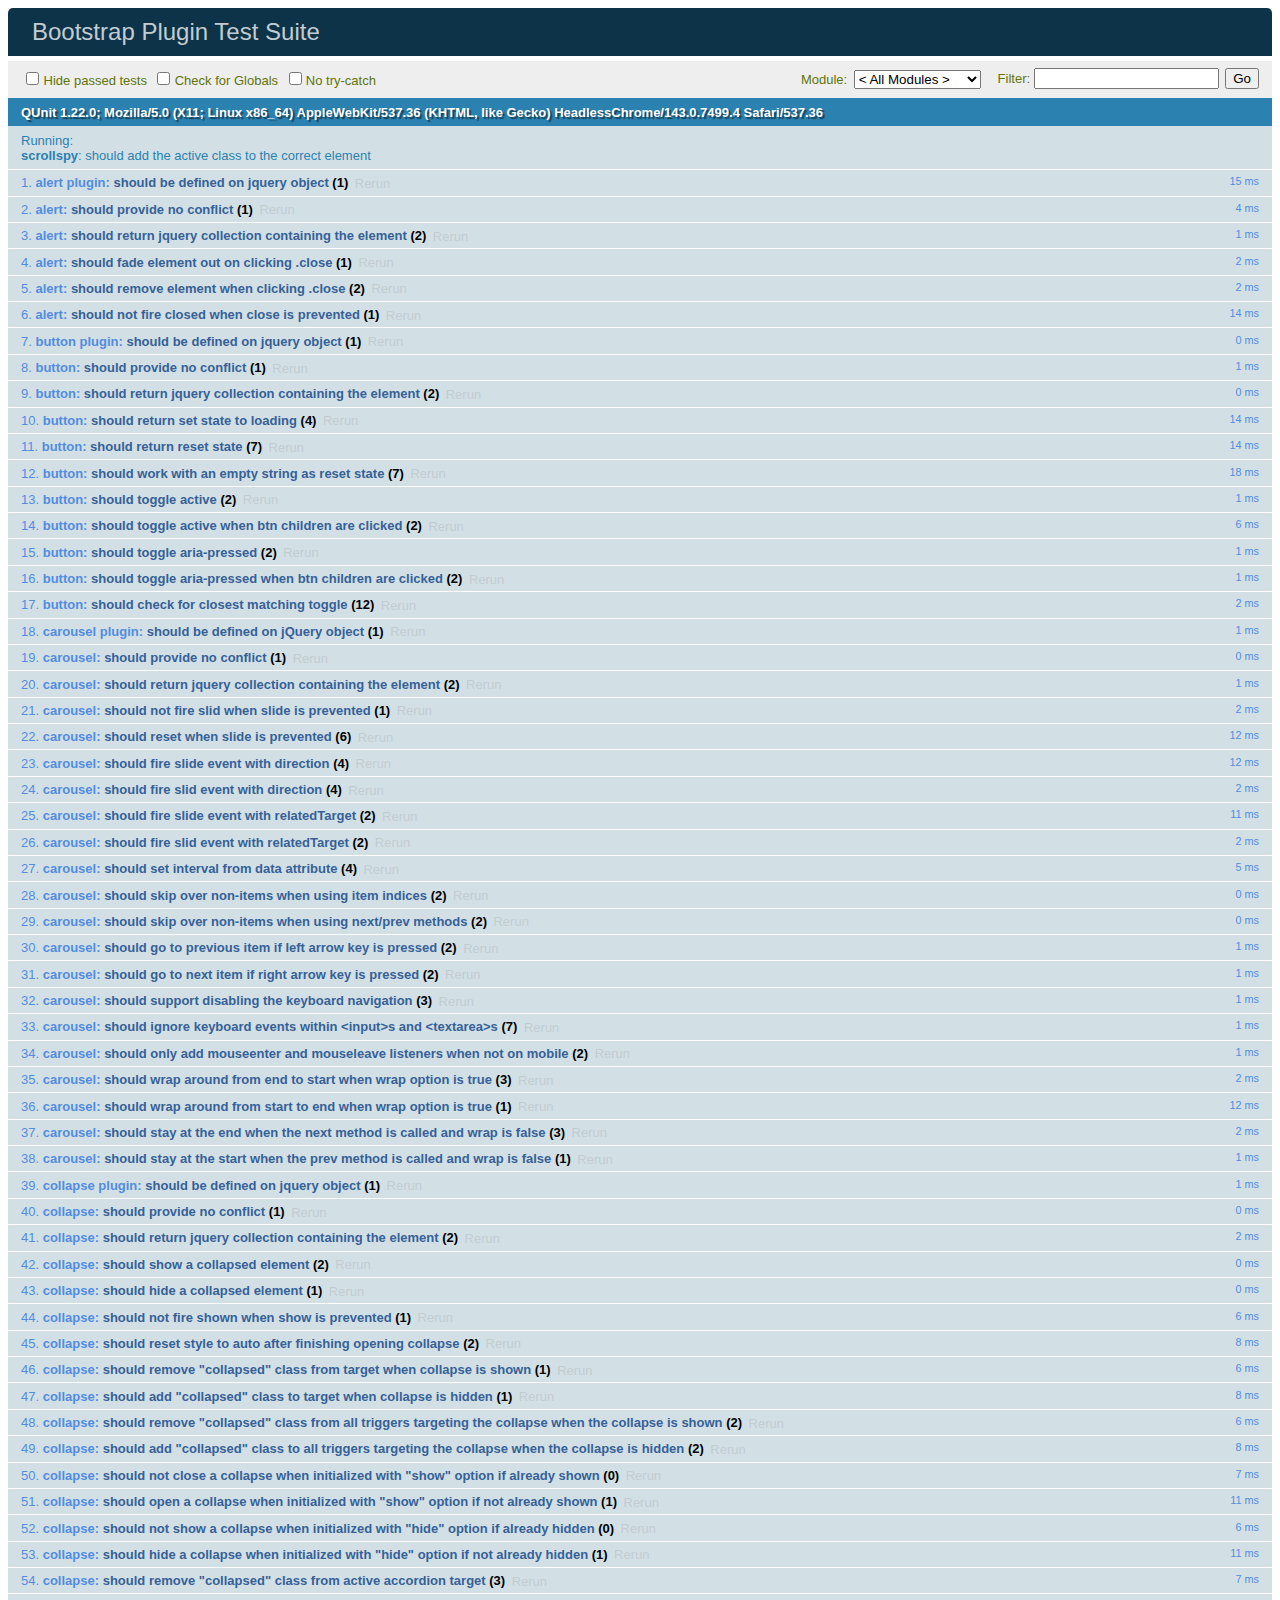
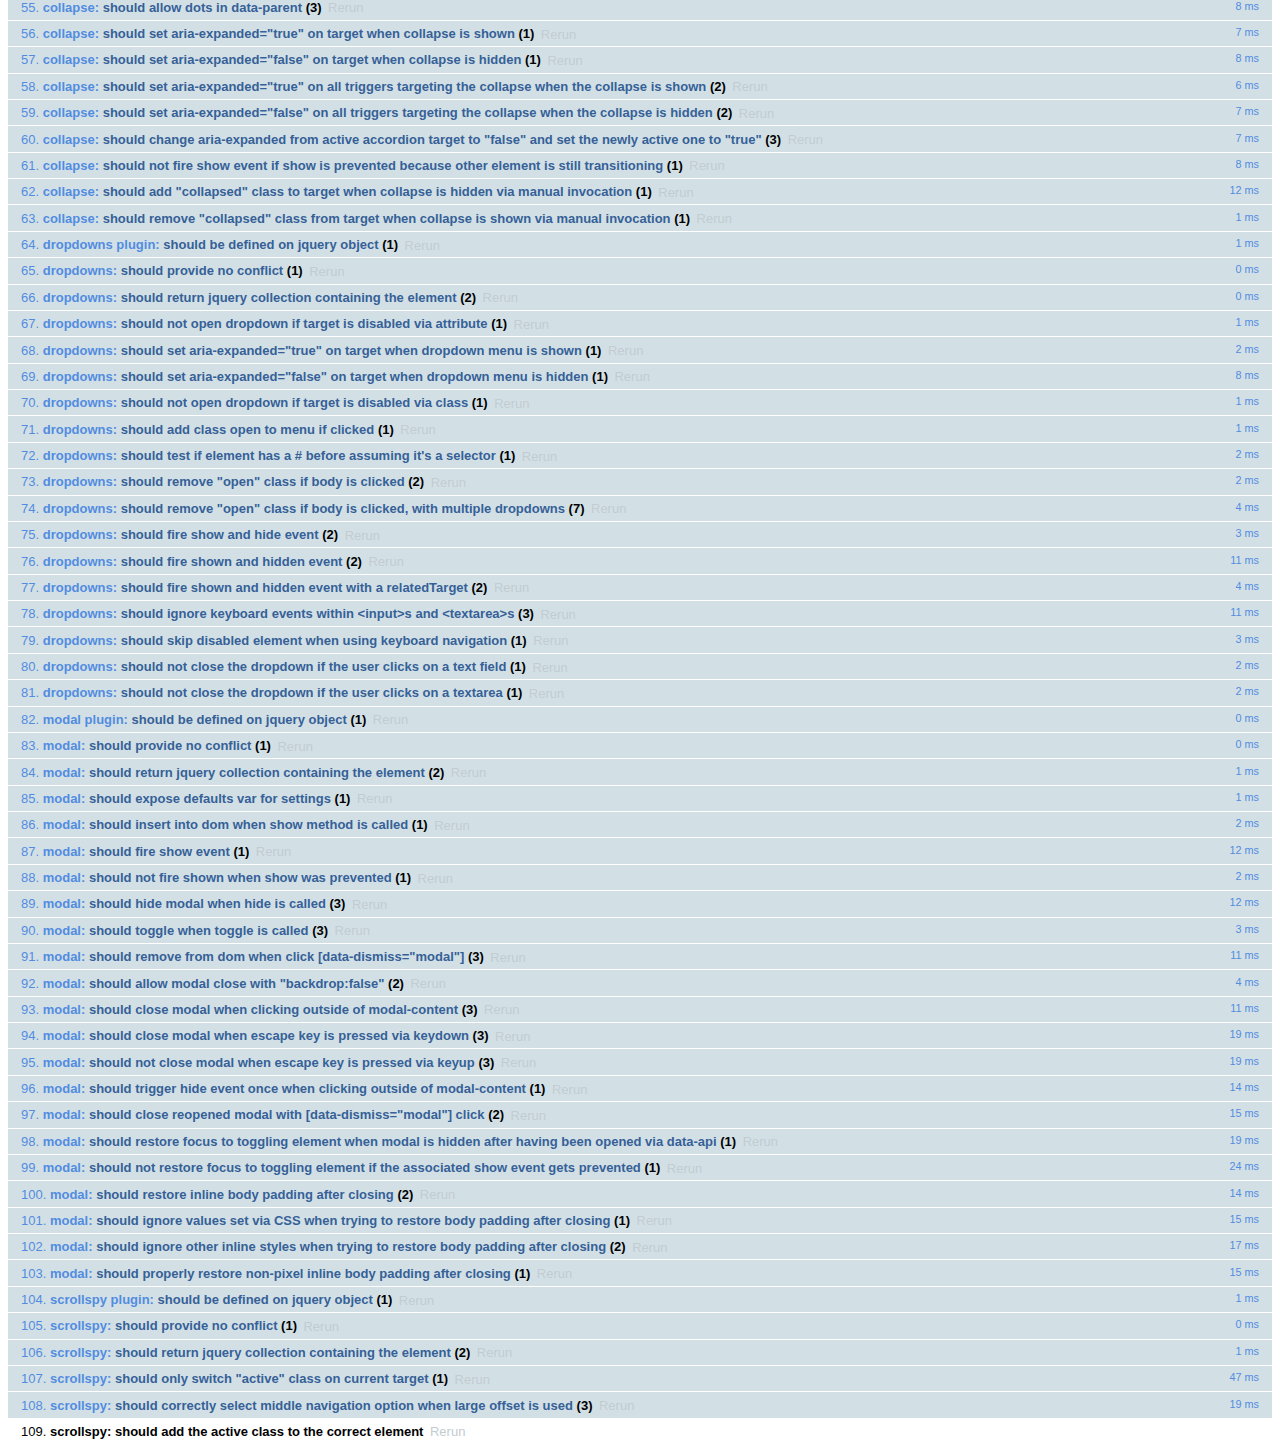
<file: Coding/HTML/bootstrap-3.3.7/js/tests/index.html>
<!DOCTYPE html>
<html>
  <head>
    <meta charset="utf-8">
    <title>Bootstrap Plugin Test Suite</title>
    <meta name="viewport" content="width=device-width, initial-scale=1">

    <!-- jQuery -->
    <script src="vendor/jquery.min.js"></script>
    <script>
      // Disable jQuery event aliases to ensure we don't accidentally use any of them
      (function () {
        var eventAliases = [
          'blur',
          'focus',
          'focusin',
          'focusout',
          'load',
          'resize',
          'scroll',
          'unload',
          'click',
          'dblclick',
          'mousedown',
          'mouseup',
          'mousemove',
          'mouseover',
          'mouseout',
          'mouseenter',
          'mouseleave',
          'change',
          'select',
          'submit',
          'keydown',
          'keypress',
          'keyup',
          'error',
          'contextmenu',
          'hover',
          'bind',
          'unbind',
          'delegate',
          'undelegate'
        ]
        for (var i = 0; i < eventAliases.length; i++) {
          var eventAlias = eventAliases[i]
          $.fn[eventAlias] = function () {
            throw new Error('Using the ".' + eventAlias + '()" method is not allowed, so that Bootstrap can be compatible with custom jQuery builds which exclude the "event aliases" module that defines said method. See https://github.com/twbs/bootstrap/blob/master/CONTRIBUTING.md#js')
          }
        }
      })()
    </script>

    <!-- QUnit -->
    <link rel="stylesheet" href="vendor/qunit.css" media="screen">
    <script src="vendor/qunit.js"></script>
    <script>
      // See https://github.com/axemclion/grunt-saucelabs#test-result-details-with-qunit
      var log = []
      // Require assert.expect in each test
      QUnit.config.requireExpects = true
      QUnit.done(function (testResults) {
        var tests = []
        for (var i = 0, len = log.length; i < len; i++) {
          var details = log[i]
          tests.push({
            name: details.name,
            result: details.result,
            expected: details.expected,
            actual: details.actual,
            source: details.source
          })
        }
        testResults.tests = tests

        window.global_test_results = testResults
      })

      QUnit.testStart(function (testDetails) {
        $(window).scrollTop(0)
        QUnit.log(function (details) {
          if (!details.result) {
            details.name = testDetails.name
            log.push(details)
          }
        })
      })

      // Cleanup
      QUnit.testDone(function () {
        $('#qunit-fixture').empty()
        $('#modal-test, .modal-backdrop').remove()
      })

      // Display fixture on-screen on iOS to avoid false positives
      if (/iPhone|iPad|iPod/.test(navigator.userAgent)) {
        QUnit.begin(function() {
          $('#qunit-fixture').css({ top: 0, left: 0 })
        })

        QUnit.done(function () {
          $('#qunit-fixture').css({ top: '', left: '' })
        })
      }

      // Disable deprecated global QUnit method aliases in preparation for QUnit v2
      (function () {
        var methodNames = [
          'async',
          'asyncTest',
          'deepEqual',
          'equal',
          'expect',
          'module',
          'notDeepEqual',
          'notEqual',
          'notPropEqual',
          'notStrictEqual',
          'ok',
          'propEqual',
          'push',
          'start',
          'stop',
          'strictEqual',
          'test',
          'throws'
        ];
        for (var i = 0; i < methodNames.length; i++) {
          var methodName = methodNames[i];
          window[methodName] = undefined;
        }
      })();
    </script>

    <!-- Plugin sources -->
    <script>$.support.transition = false</script>
    <script src="../../js/alert.js"></script>
    <script src="../../js/button.js"></script>
    <script src="../../js/carousel.js"></script>
    <script src="../../js/collapse.js"></script>
    <script src="../../js/dropdown.js"></script>
    <script src="../../js/modal.js"></script>
    <script src="../../js/scrollspy.js"></script>
    <script src="../../js/tab.js"></script>
    <script src="../../js/tooltip.js"></script>
    <script src="../../js/popover.js"></script>
    <script src="../../js/affix.js"></script>

    <!-- Unit tests -->
    <script src="unit/alert.js"></script>
    <script src="unit/button.js"></script>
    <script src="unit/carousel.js"></script>
    <script src="unit/collapse.js"></script>
    <script src="unit/dropdown.js"></script>
    <script src="unit/modal.js"></script>
    <script src="unit/scrollspy.js"></script>
    <script src="unit/tab.js"></script>
    <script src="unit/tooltip.js"></script>
    <script src="unit/popover.js"></script>
    <script src="unit/affix.js"></script>

  </head>
  <body>
    <div id="qunit-container">
      <div id="qunit"></div>
      <div id="qunit-fixture"></div>
    </div>
  </body>
</html>
</file>
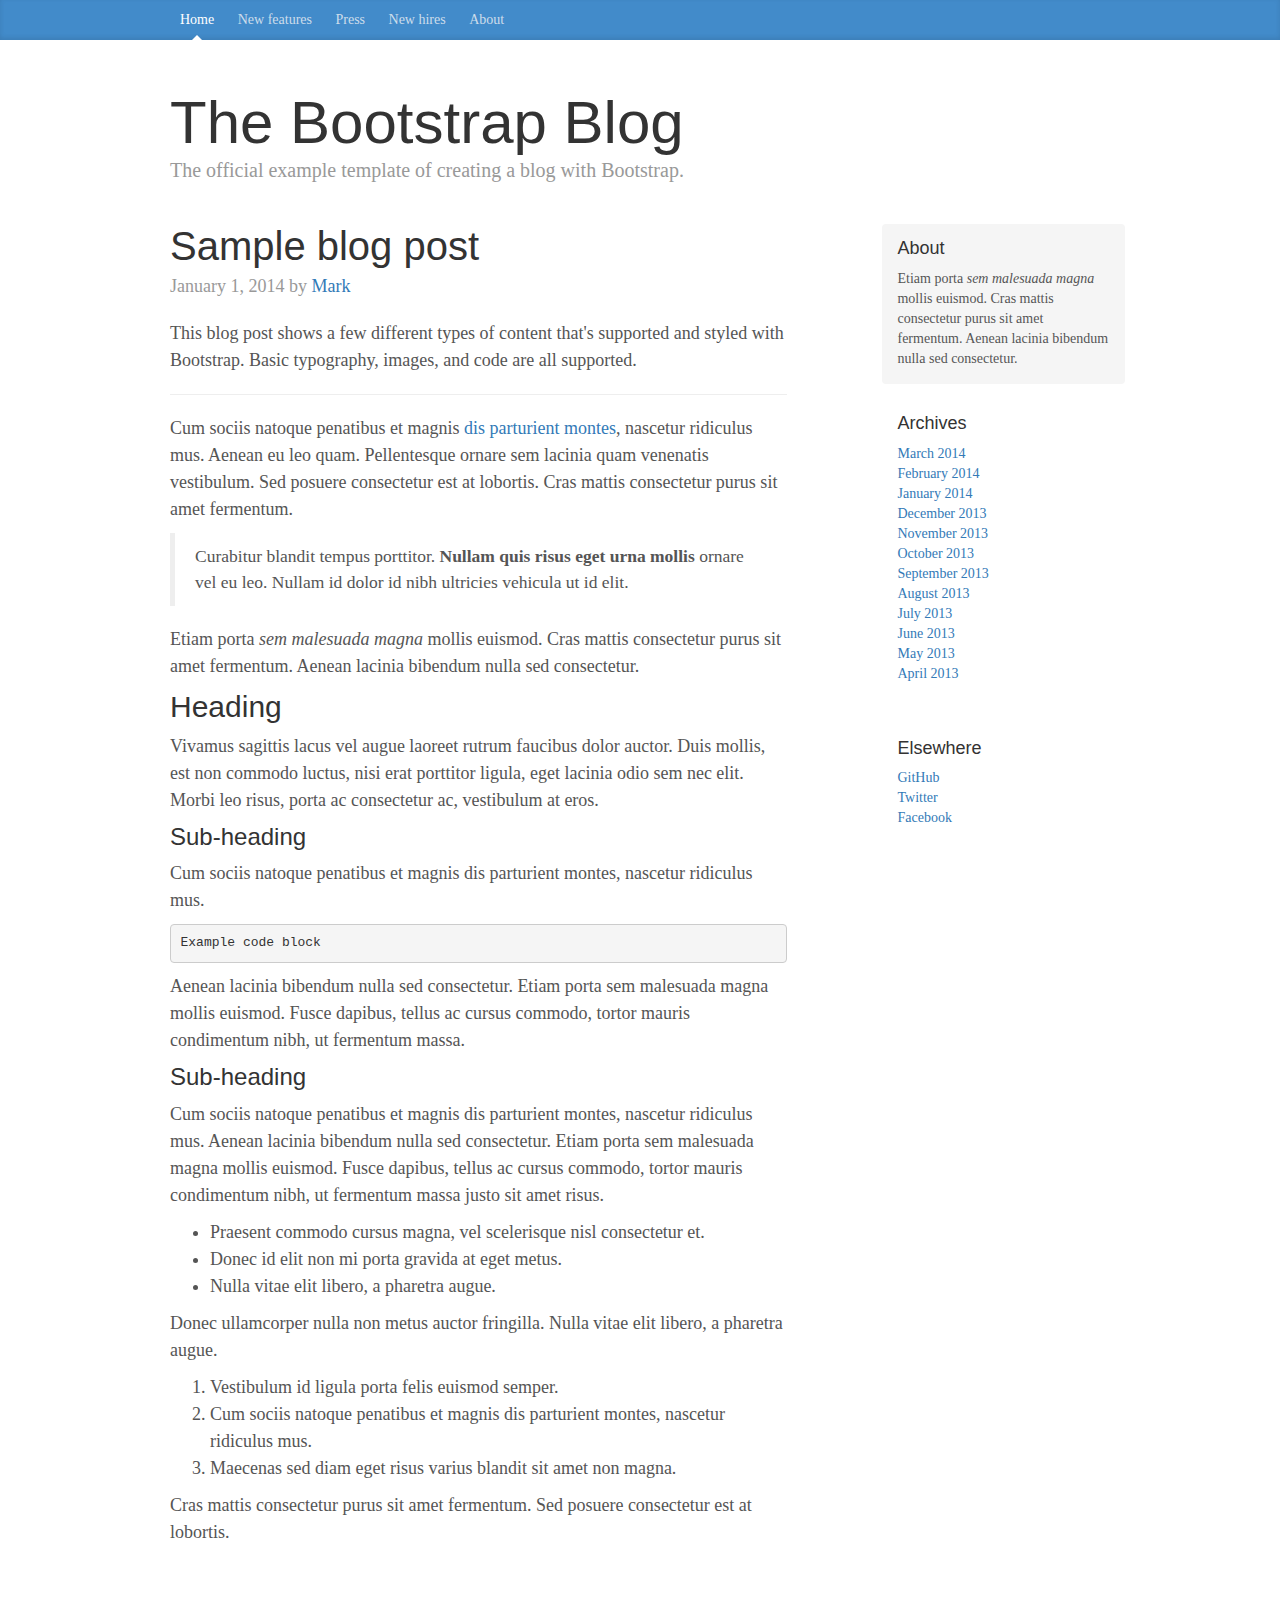
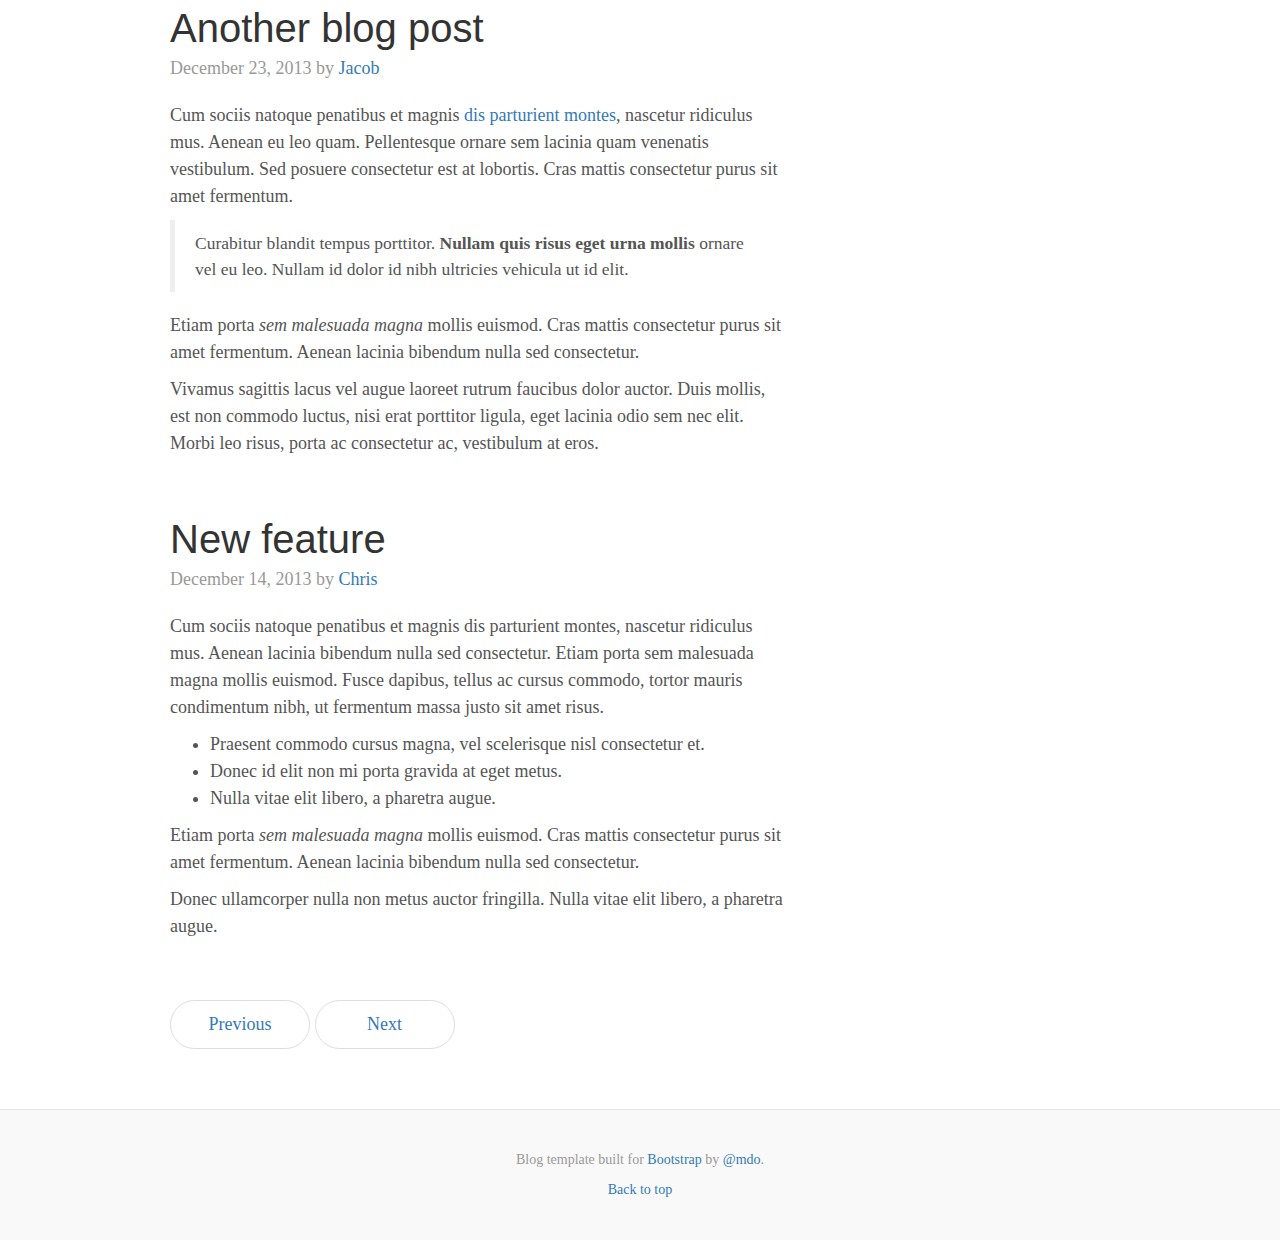
<file: Coding/HTML/bootstrap-3.3.7/docs/examples/blog/index.html>
<!DOCTYPE html>
<html lang="en">
  <head>
    <meta charset="utf-8">
    <meta http-equiv="X-UA-Compatible" content="IE=edge">
    <meta name="viewport" content="width=device-width, initial-scale=1">
    <!-- The above 3 meta tags *must* come first in the head; any other head content must come *after* these tags -->
    <meta name="description" content="">
    <meta name="author" content="">
    <link rel="icon" href="../../favicon.ico">

    <title>Blog Template for Bootstrap</title>

    <!-- Bootstrap core CSS -->
    <link href="../../dist/css/bootstrap.min.css" rel="stylesheet">

    <!-- IE10 viewport hack for Surface/desktop Windows 8 bug -->
    <link href="../../assets/css/ie10-viewport-bug-workaround.css" rel="stylesheet">

    <!-- Custom styles for this template -->
    <link href="blog.css" rel="stylesheet">

    <!-- Just for debugging purposes. Don't actually copy these 2 lines! -->
    <!--[if lt IE 9]><script src="../../assets/js/ie8-responsive-file-warning.js"></script><![endif]-->
    <script src="../../assets/js/ie-emulation-modes-warning.js"></script>

    <!-- HTML5 shim and Respond.js for IE8 support of HTML5 elements and media queries -->
    <!--[if lt IE 9]>
      <script src="https://oss.maxcdn.com/html5shiv/3.7.3/html5shiv.min.js"></script>
      <script src="https://oss.maxcdn.com/respond/1.4.2/respond.min.js"></script>
    <![endif]-->
  </head>

  <body>

    <div class="blog-masthead">
      <div class="container">
        <nav class="blog-nav">
          <a class="blog-nav-item active" href="#">Home</a>
          <a class="blog-nav-item" href="#">New features</a>
          <a class="blog-nav-item" href="#">Press</a>
          <a class="blog-nav-item" href="#">New hires</a>
          <a class="blog-nav-item" href="#">About</a>
        </nav>
      </div>
    </div>

    <div class="container">

      <div class="blog-header">
        <h1 class="blog-title">The Bootstrap Blog</h1>
        <p class="lead blog-description">The official example template of creating a blog with Bootstrap.</p>
      </div>

      <div class="row">

        <div class="col-sm-8 blog-main">

          <div class="blog-post">
            <h2 class="blog-post-title">Sample blog post</h2>
            <p class="blog-post-meta">January 1, 2014 by <a href="#">Mark</a></p>

            <p>This blog post shows a few different types of content that's supported and styled with Bootstrap. Basic typography, images, and code are all supported.</p>
            <hr>
            <p>Cum sociis natoque penatibus et magnis <a href="#">dis parturient montes</a>, nascetur ridiculus mus. Aenean eu leo quam. Pellentesque ornare sem lacinia quam venenatis vestibulum. Sed posuere consectetur est at lobortis. Cras mattis consectetur purus sit amet fermentum.</p>
            <blockquote>
              <p>Curabitur blandit tempus porttitor. <strong>Nullam quis risus eget urna mollis</strong> ornare vel eu leo. Nullam id dolor id nibh ultricies vehicula ut id elit.</p>
            </blockquote>
            <p>Etiam porta <em>sem malesuada magna</em> mollis euismod. Cras mattis consectetur purus sit amet fermentum. Aenean lacinia bibendum nulla sed consectetur.</p>
            <h2>Heading</h2>
            <p>Vivamus sagittis lacus vel augue laoreet rutrum faucibus dolor auctor. Duis mollis, est non commodo luctus, nisi erat porttitor ligula, eget lacinia odio sem nec elit. Morbi leo risus, porta ac consectetur ac, vestibulum at eros.</p>
            <h3>Sub-heading</h3>
            <p>Cum sociis natoque penatibus et magnis dis parturient montes, nascetur ridiculus mus.</p>
            <pre><code>Example code block</code></pre>
            <p>Aenean lacinia bibendum nulla sed consectetur. Etiam porta sem malesuada magna mollis euismod. Fusce dapibus, tellus ac cursus commodo, tortor mauris condimentum nibh, ut fermentum massa.</p>
            <h3>Sub-heading</h3>
            <p>Cum sociis natoque penatibus et magnis dis parturient montes, nascetur ridiculus mus. Aenean lacinia bibendum nulla sed consectetur. Etiam porta sem malesuada magna mollis euismod. Fusce dapibus, tellus ac cursus commodo, tortor mauris condimentum nibh, ut fermentum massa justo sit amet risus.</p>
            <ul>
              <li>Praesent commodo cursus magna, vel scelerisque nisl consectetur et.</li>
              <li>Donec id elit non mi porta gravida at eget metus.</li>
              <li>Nulla vitae elit libero, a pharetra augue.</li>
            </ul>
            <p>Donec ullamcorper nulla non metus auctor fringilla. Nulla vitae elit libero, a pharetra augue.</p>
            <ol>
              <li>Vestibulum id ligula porta felis euismod semper.</li>
              <li>Cum sociis natoque penatibus et magnis dis parturient montes, nascetur ridiculus mus.</li>
              <li>Maecenas sed diam eget risus varius blandit sit amet non magna.</li>
            </ol>
            <p>Cras mattis consectetur purus sit amet fermentum. Sed posuere consectetur est at lobortis.</p>
          </div><!-- /.blog-post -->

          <div class="blog-post">
            <h2 class="blog-post-title">Another blog post</h2>
            <p class="blog-post-meta">December 23, 2013 by <a href="#">Jacob</a></p>

            <p>Cum sociis natoque penatibus et magnis <a href="#">dis parturient montes</a>, nascetur ridiculus mus. Aenean eu leo quam. Pellentesque ornare sem lacinia quam venenatis vestibulum. Sed posuere consectetur est at lobortis. Cras mattis consectetur purus sit amet fermentum.</p>
            <blockquote>
              <p>Curabitur blandit tempus porttitor. <strong>Nullam quis risus eget urna mollis</strong> ornare vel eu leo. Nullam id dolor id nibh ultricies vehicula ut id elit.</p>
            </blockquote>
            <p>Etiam porta <em>sem malesuada magna</em> mollis euismod. Cras mattis consectetur purus sit amet fermentum. Aenean lacinia bibendum nulla sed consectetur.</p>
            <p>Vivamus sagittis lacus vel augue laoreet rutrum faucibus dolor auctor. Duis mollis, est non commodo luctus, nisi erat porttitor ligula, eget lacinia odio sem nec elit. Morbi leo risus, porta ac consectetur ac, vestibulum at eros.</p>
          </div><!-- /.blog-post -->

          <div class="blog-post">
            <h2 class="blog-post-title">New feature</h2>
            <p class="blog-post-meta">December 14, 2013 by <a href="#">Chris</a></p>

            <p>Cum sociis natoque penatibus et magnis dis parturient montes, nascetur ridiculus mus. Aenean lacinia bibendum nulla sed consectetur. Etiam porta sem malesuada magna mollis euismod. Fusce dapibus, tellus ac cursus commodo, tortor mauris condimentum nibh, ut fermentum massa justo sit amet risus.</p>
            <ul>
              <li>Praesent commodo cursus magna, vel scelerisque nisl consectetur et.</li>
              <li>Donec id elit non mi porta gravida at eget metus.</li>
              <li>Nulla vitae elit libero, a pharetra augue.</li>
            </ul>
            <p>Etiam porta <em>sem malesuada magna</em> mollis euismod. Cras mattis consectetur purus sit amet fermentum. Aenean lacinia bibendum nulla sed consectetur.</p>
            <p>Donec ullamcorper nulla non metus auctor fringilla. Nulla vitae elit libero, a pharetra augue.</p>
          </div><!-- /.blog-post -->

          <nav>
            <ul class="pager">
              <li><a href="#">Previous</a></li>
              <li><a href="#">Next</a></li>
            </ul>
          </nav>

        </div><!-- /.blog-main -->

        <div class="col-sm-3 col-sm-offset-1 blog-sidebar">
          <div class="sidebar-module sidebar-module-inset">
            <h4>About</h4>
            <p>Etiam porta <em>sem malesuada magna</em> mollis euismod. Cras mattis consectetur purus sit amet fermentum. Aenean lacinia bibendum nulla sed consectetur.</p>
          </div>
          <div class="sidebar-module">
            <h4>Archives</h4>
            <ol class="list-unstyled">
              <li><a href="#">March 2014</a></li>
              <li><a href="#">February 2014</a></li>
              <li><a href="#">January 2014</a></li>
              <li><a href="#">December 2013</a></li>
              <li><a href="#">November 2013</a></li>
              <li><a href="#">October 2013</a></li>
              <li><a href="#">September 2013</a></li>
              <li><a href="#">August 2013</a></li>
              <li><a href="#">July 2013</a></li>
              <li><a href="#">June 2013</a></li>
              <li><a href="#">May 2013</a></li>
              <li><a href="#">April 2013</a></li>
            </ol>
          </div>
          <div class="sidebar-module">
            <h4>Elsewhere</h4>
            <ol class="list-unstyled">
              <li><a href="#">GitHub</a></li>
              <li><a href="#">Twitter</a></li>
              <li><a href="#">Facebook</a></li>
            </ol>
          </div>
        </div><!-- /.blog-sidebar -->

      </div><!-- /.row -->

    </div><!-- /.container -->

    <footer class="blog-footer">
      <p>Blog template built for <a href="http://getbootstrap.com">Bootstrap</a> by <a href="https://twitter.com/mdo">@mdo</a>.</p>
      <p>
        <a href="#">Back to top</a>
      </p>
    </footer>


    <!-- Bootstrap core JavaScript
    ================================================== -->
    <!-- Placed at the end of the document so the pages load faster -->
    <script src="https://ajax.googleapis.com/ajax/libs/jquery/1.12.4/jquery.min.js"></script>
    <script>window.jQuery || document.write('<script src="../../assets/js/vendor/jquery.min.js"><\/script>')</script>
    <script src="../../dist/js/bootstrap.min.js"></script>
    <!-- IE10 viewport hack for Surface/desktop Windows 8 bug -->
    <script src="../../assets/js/ie10-viewport-bug-workaround.js"></script>
  </body>
</html>
</file>
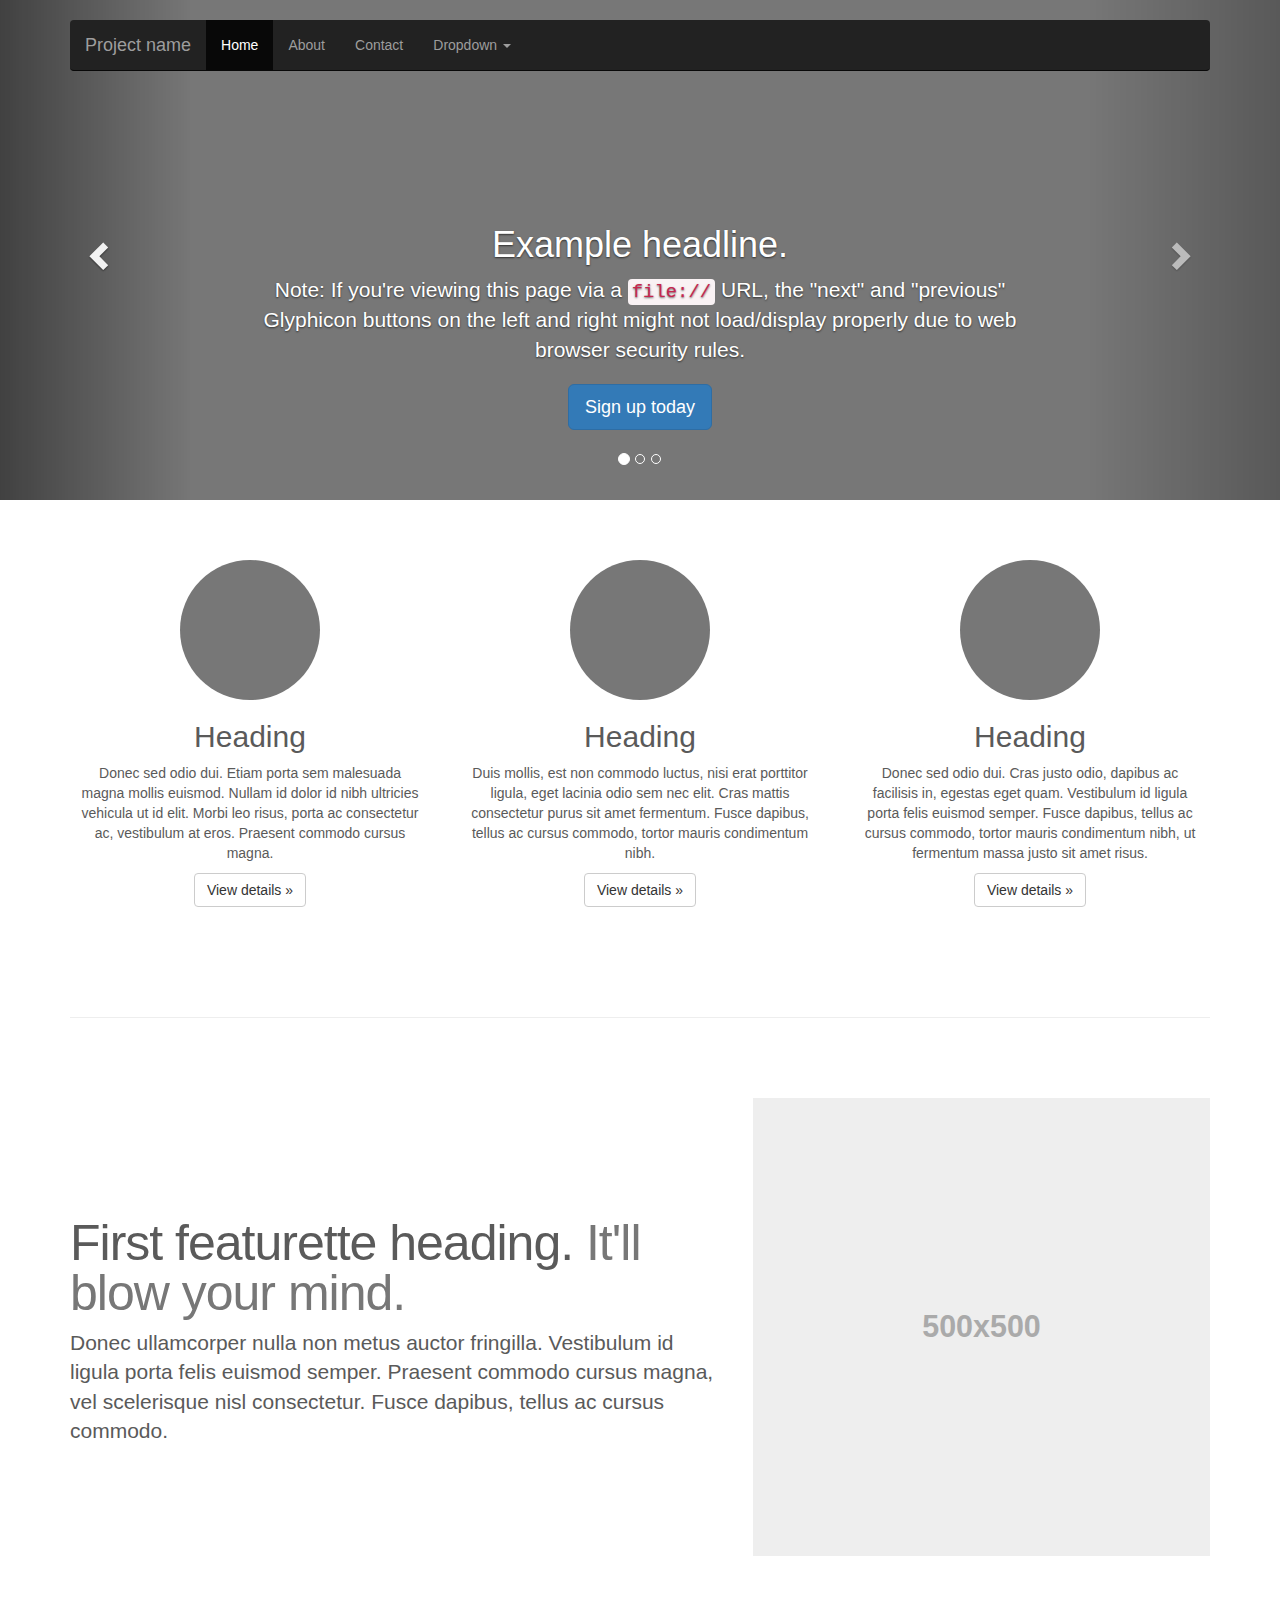
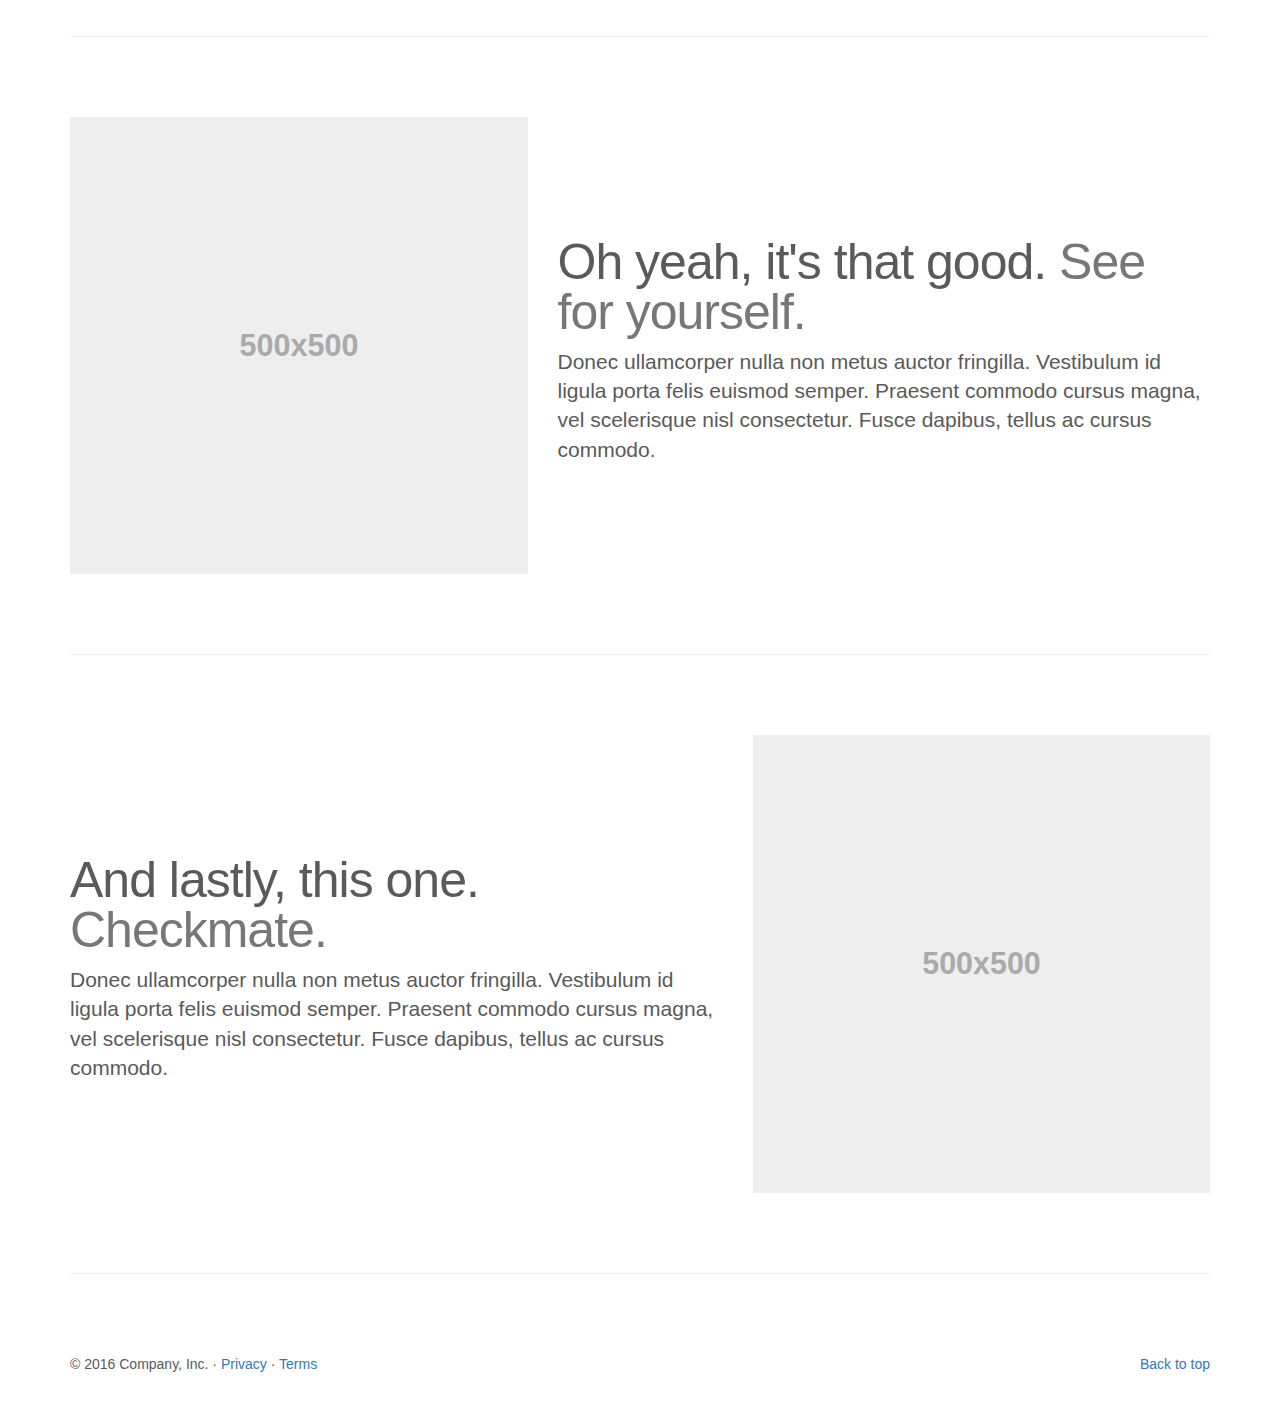
<file: Coding/HTML/bootstrap-3.3.7/docs/examples/carousel/index.html>
<!DOCTYPE html>
<html lang="en">
  <head>
    <meta charset="utf-8">
    <meta http-equiv="X-UA-Compatible" content="IE=edge">
    <meta name="viewport" content="width=device-width, initial-scale=1">
    <!-- The above 3 meta tags *must* come first in the head; any other head content must come *after* these tags -->
    <meta name="description" content="">
    <meta name="author" content="">
    <link rel="icon" href="../../favicon.ico">

    <title>Carousel Template for Bootstrap</title>

    <!-- Bootstrap core CSS -->
    <link href="../../dist/css/bootstrap.min.css" rel="stylesheet">

    <!-- IE10 viewport hack for Surface/desktop Windows 8 bug -->
    <link href="../../assets/css/ie10-viewport-bug-workaround.css" rel="stylesheet">

    <!-- Just for debugging purposes. Don't actually copy these 2 lines! -->
    <!--[if lt IE 9]><script src="../../assets/js/ie8-responsive-file-warning.js"></script><![endif]-->
    <script src="../../assets/js/ie-emulation-modes-warning.js"></script>

    <!-- HTML5 shim and Respond.js for IE8 support of HTML5 elements and media queries -->
    <!--[if lt IE 9]>
      <script src="https://oss.maxcdn.com/html5shiv/3.7.3/html5shiv.min.js"></script>
      <script src="https://oss.maxcdn.com/respond/1.4.2/respond.min.js"></script>
    <![endif]-->

    <!-- Custom styles for this template -->
    <link href="carousel.css" rel="stylesheet">
  </head>
<!-- NAVBAR
================================================== -->
  <body>
    <div class="navbar-wrapper">
      <div class="container">

        <nav class="navbar navbar-inverse navbar-static-top">
          <div class="container">
            <div class="navbar-header">
              <button type="button" class="navbar-toggle collapsed" data-toggle="collapse" data-target="#navbar" aria-expanded="false" aria-controls="navbar">
                <span class="sr-only">Toggle navigation</span>
                <span class="icon-bar"></span>
                <span class="icon-bar"></span>
                <span class="icon-bar"></span>
              </button>
              <a class="navbar-brand" href="#">Project name</a>
            </div>
            <div id="navbar" class="navbar-collapse collapse">
              <ul class="nav navbar-nav">
                <li class="active"><a href="#">Home</a></li>
                <li><a href="#about">About</a></li>
                <li><a href="#contact">Contact</a></li>
                <li class="dropdown">
                  <a href="#" class="dropdown-toggle" data-toggle="dropdown" role="button" aria-haspopup="true" aria-expanded="false">Dropdown <span class="caret"></span></a>
                  <ul class="dropdown-menu">
                    <li><a href="#">Action</a></li>
                    <li><a href="#">Another action</a></li>
                    <li><a href="#">Something else here</a></li>
                    <li role="separator" class="divider"></li>
                    <li class="dropdown-header">Nav header</li>
                    <li><a href="#">Separated link</a></li>
                    <li><a href="#">One more separated link</a></li>
                  </ul>
                </li>
              </ul>
            </div>
          </div>
        </nav>

      </div>
    </div>


    <!-- Carousel
    ================================================== -->
    <div id="myCarousel" class="carousel slide" data-ride="carousel">
      <!-- Indicators -->
      <ol class="carousel-indicators">
        <li data-target="#myCarousel" data-slide-to="0" class="active"></li>
        <li data-target="#myCarousel" data-slide-to="1"></li>
        <li data-target="#myCarousel" data-slide-to="2"></li>
      </ol>
      <div class="carousel-inner" role="listbox">
        <div class="item active">
          <img class="first-slide" src="[data-uri]" alt="First slide">
          <div class="container">
            <div class="carousel-caption">
              <h1>Example headline.</h1>
              <p>Note: If you're viewing this page via a <code>file://</code> URL, the "next" and "previous" Glyphicon buttons on the left and right might not load/display properly due to web browser security rules.</p>
              <p><a class="btn btn-lg btn-primary" href="#" role="button">Sign up today</a></p>
            </div>
          </div>
        </div>
        <div class="item">
          <img class="second-slide" src="[data-uri]" alt="Second slide">
          <div class="container">
            <div class="carousel-caption">
              <h1>Another example headline.</h1>
              <p>Cras justo odio, dapibus ac facilisis in, egestas eget quam. Donec id elit non mi porta gravida at eget metus. Nullam id dolor id nibh ultricies vehicula ut id elit.</p>
              <p><a class="btn btn-lg btn-primary" href="#" role="button">Learn more</a></p>
            </div>
          </div>
        </div>
        <div class="item">
          <img class="third-slide" src="[data-uri]" alt="Third slide">
          <div class="container">
            <div class="carousel-caption">
              <h1>One more for good measure.</h1>
              <p>Cras justo odio, dapibus ac facilisis in, egestas eget quam. Donec id elit non mi porta gravida at eget metus. Nullam id dolor id nibh ultricies vehicula ut id elit.</p>
              <p><a class="btn btn-lg btn-primary" href="#" role="button">Browse gallery</a></p>
            </div>
          </div>
        </div>
      </div>
      <a class="left carousel-control" href="#myCarousel" role="button" data-slide="prev">
        <span class="glyphicon glyphicon-chevron-left" aria-hidden="true"></span>
        <span class="sr-only">Previous</span>
      </a>
      <a class="right carousel-control" href="#myCarousel" role="button" data-slide="next">
        <span class="glyphicon glyphicon-chevron-right" aria-hidden="true"></span>
        <span class="sr-only">Next</span>
      </a>
    </div><!-- /.carousel -->


    <!-- Marketing messaging and featurettes
    ================================================== -->
    <!-- Wrap the rest of the page in another container to center all the content. -->

    <div class="container marketing">

      <!-- Three columns of text below the carousel -->
      <div class="row">
        <div class="col-lg-4">
          <img class="img-circle" src="[data-uri]" alt="Generic placeholder image" width="140" height="140">
          <h2>Heading</h2>
          <p>Donec sed odio dui. Etiam porta sem malesuada magna mollis euismod. Nullam id dolor id nibh ultricies vehicula ut id elit. Morbi leo risus, porta ac consectetur ac, vestibulum at eros. Praesent commodo cursus magna.</p>
          <p><a class="btn btn-default" href="#" role="button">View details &raquo;</a></p>
        </div><!-- /.col-lg-4 -->
        <div class="col-lg-4">
          <img class="img-circle" src="[data-uri]" alt="Generic placeholder image" width="140" height="140">
          <h2>Heading</h2>
          <p>Duis mollis, est non commodo luctus, nisi erat porttitor ligula, eget lacinia odio sem nec elit. Cras mattis consectetur purus sit amet fermentum. Fusce dapibus, tellus ac cursus commodo, tortor mauris condimentum nibh.</p>
          <p><a class="btn btn-default" href="#" role="button">View details &raquo;</a></p>
        </div><!-- /.col-lg-4 -->
        <div class="col-lg-4">
          <img class="img-circle" src="[data-uri]" alt="Generic placeholder image" width="140" height="140">
          <h2>Heading</h2>
          <p>Donec sed odio dui. Cras justo odio, dapibus ac facilisis in, egestas eget quam. Vestibulum id ligula porta felis euismod semper. Fusce dapibus, tellus ac cursus commodo, tortor mauris condimentum nibh, ut fermentum massa justo sit amet risus.</p>
          <p><a class="btn btn-default" href="#" role="button">View details &raquo;</a></p>
        </div><!-- /.col-lg-4 -->
      </div><!-- /.row -->


      <!-- START THE FEATURETTES -->

      <hr class="featurette-divider">

      <div class="row featurette">
        <div class="col-md-7">
          <h2 class="featurette-heading">First featurette heading. <span class="text-muted">It'll blow your mind.</span></h2>
          <p class="lead">Donec ullamcorper nulla non metus auctor fringilla. Vestibulum id ligula porta felis euismod semper. Praesent commodo cursus magna, vel scelerisque nisl consectetur. Fusce dapibus, tellus ac cursus commodo.</p>
        </div>
        <div class="col-md-5">
          <img class="featurette-image img-responsive center-block" data-src="holder.js/500x500/auto" alt="Generic placeholder image">
        </div>
      </div>

      <hr class="featurette-divider">

      <div class="row featurette">
        <div class="col-md-7 col-md-push-5">
          <h2 class="featurette-heading">Oh yeah, it's that good. <span class="text-muted">See for yourself.</span></h2>
          <p class="lead">Donec ullamcorper nulla non metus auctor fringilla. Vestibulum id ligula porta felis euismod semper. Praesent commodo cursus magna, vel scelerisque nisl consectetur. Fusce dapibus, tellus ac cursus commodo.</p>
        </div>
        <div class="col-md-5 col-md-pull-7">
          <img class="featurette-image img-responsive center-block" data-src="holder.js/500x500/auto" alt="Generic placeholder image">
        </div>
      </div>

      <hr class="featurette-divider">

      <div class="row featurette">
        <div class="col-md-7">
          <h2 class="featurette-heading">And lastly, this one. <span class="text-muted">Checkmate.</span></h2>
          <p class="lead">Donec ullamcorper nulla non metus auctor fringilla. Vestibulum id ligula porta felis euismod semper. Praesent commodo cursus magna, vel scelerisque nisl consectetur. Fusce dapibus, tellus ac cursus commodo.</p>
        </div>
        <div class="col-md-5">
          <img class="featurette-image img-responsive center-block" data-src="holder.js/500x500/auto" alt="Generic placeholder image">
        </div>
      </div>

      <hr class="featurette-divider">

      <!-- /END THE FEATURETTES -->


      <!-- FOOTER -->
      <footer>
        <p class="pull-right"><a href="#">Back to top</a></p>
        <p>&copy; 2016 Company, Inc. &middot; <a href="#">Privacy</a> &middot; <a href="#">Terms</a></p>
      </footer>

    </div><!-- /.container -->


    <!-- Bootstrap core JavaScript
    ================================================== -->
    <!-- Placed at the end of the document so the pages load faster -->
    <script src="https://ajax.googleapis.com/ajax/libs/jquery/1.12.4/jquery.min.js"></script>
    <script>window.jQuery || document.write('<script src="../../assets/js/vendor/jquery.min.js"><\/script>')</script>
    <script src="../../dist/js/bootstrap.min.js"></script>
    <!-- Just to make our placeholder images work. Don't actually copy the next line! -->
    <script src="../../assets/js/vendor/holder.min.js"></script>
    <!-- IE10 viewport hack for Surface/desktop Windows 8 bug -->
    <script src="../../assets/js/ie10-viewport-bug-workaround.js"></script>
  </body>
</html>
</file>
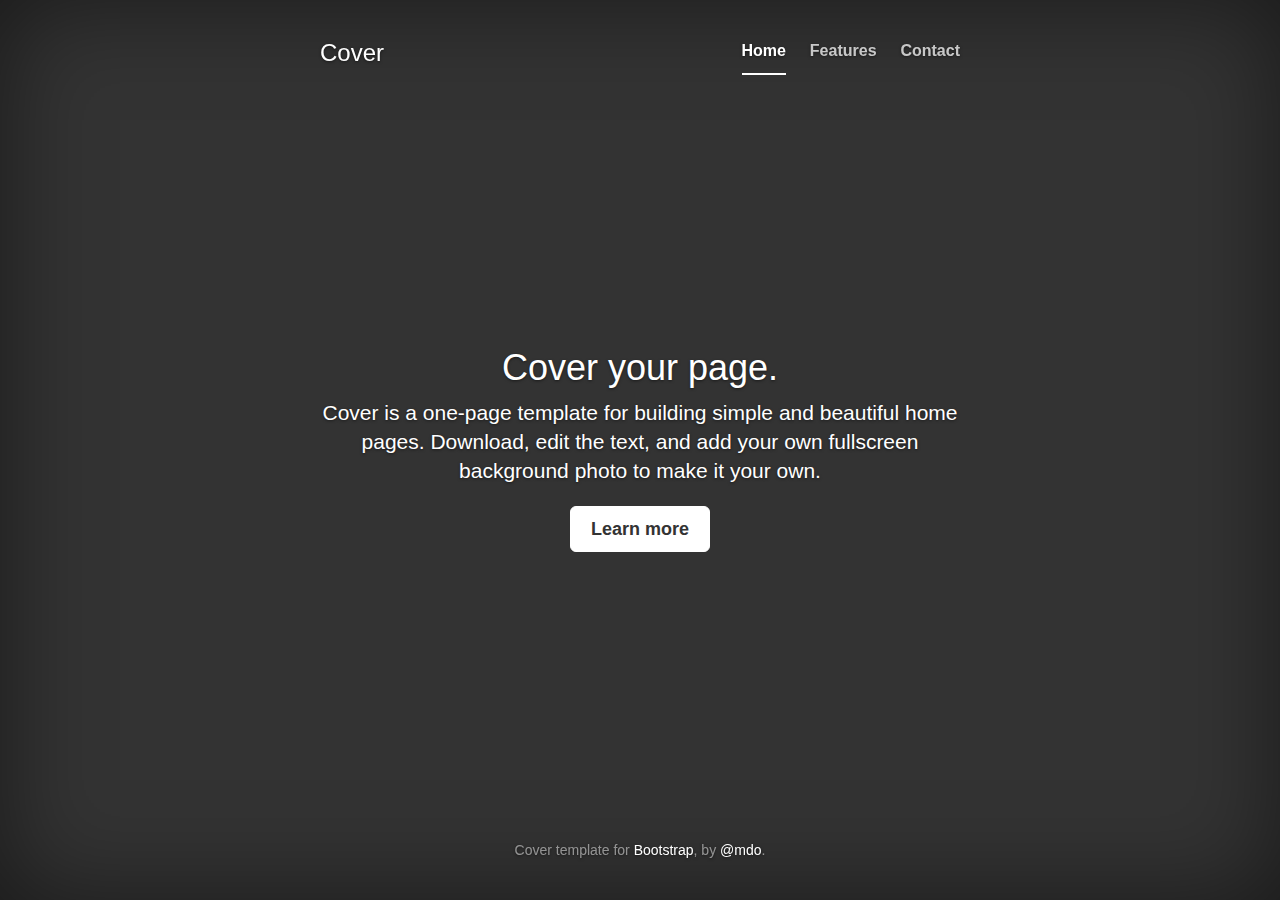
<file: Coding/HTML/bootstrap-3.3.7/docs/examples/cover/index.html>
<!DOCTYPE html>
<html lang="en">
  <head>
    <meta charset="utf-8">
    <meta http-equiv="X-UA-Compatible" content="IE=edge">
    <meta name="viewport" content="width=device-width, initial-scale=1">
    <!-- The above 3 meta tags *must* come first in the head; any other head content must come *after* these tags -->
    <meta name="description" content="">
    <meta name="author" content="">
    <link rel="icon" href="../../favicon.ico">

    <title>Cover Template for Bootstrap</title>

    <!-- Bootstrap core CSS -->
    <link href="../../dist/css/bootstrap.min.css" rel="stylesheet">

    <!-- IE10 viewport hack for Surface/desktop Windows 8 bug -->
    <link href="../../assets/css/ie10-viewport-bug-workaround.css" rel="stylesheet">

    <!-- Custom styles for this template -->
    <link href="cover.css" rel="stylesheet">

    <!-- Just for debugging purposes. Don't actually copy these 2 lines! -->
    <!--[if lt IE 9]><script src="../../assets/js/ie8-responsive-file-warning.js"></script><![endif]-->
    <script src="../../assets/js/ie-emulation-modes-warning.js"></script>

    <!-- HTML5 shim and Respond.js for IE8 support of HTML5 elements and media queries -->
    <!--[if lt IE 9]>
      <script src="https://oss.maxcdn.com/html5shiv/3.7.3/html5shiv.min.js"></script>
      <script src="https://oss.maxcdn.com/respond/1.4.2/respond.min.js"></script>
    <![endif]-->
  </head>

  <body>

    <div class="site-wrapper">

      <div class="site-wrapper-inner">

        <div class="cover-container">

          <div class="masthead clearfix">
            <div class="inner">
              <h3 class="masthead-brand">Cover</h3>
              <nav>
                <ul class="nav masthead-nav">
                  <li class="active"><a href="#">Home</a></li>
                  <li><a href="#">Features</a></li>
                  <li><a href="#">Contact</a></li>
                </ul>
              </nav>
            </div>
          </div>

          <div class="inner cover">
            <h1 class="cover-heading">Cover your page.</h1>
            <p class="lead">Cover is a one-page template for building simple and beautiful home pages. Download, edit the text, and add your own fullscreen background photo to make it your own.</p>
            <p class="lead">
              <a href="#" class="btn btn-lg btn-default">Learn more</a>
            </p>
          </div>

          <div class="mastfoot">
            <div class="inner">
              <p>Cover template for <a href="http://getbootstrap.com">Bootstrap</a>, by <a href="https://twitter.com/mdo">@mdo</a>.</p>
            </div>
          </div>

        </div>

      </div>

    </div>

    <!-- Bootstrap core JavaScript
    ================================================== -->
    <!-- Placed at the end of the document so the pages load faster -->
    <script src="https://ajax.googleapis.com/ajax/libs/jquery/1.12.4/jquery.min.js"></script>
    <script>window.jQuery || document.write('<script src="../../assets/js/vendor/jquery.min.js"><\/script>')</script>
    <script src="../../dist/js/bootstrap.min.js"></script>
    <!-- IE10 viewport hack for Surface/desktop Windows 8 bug -->
    <script src="../../assets/js/ie10-viewport-bug-workaround.js"></script>
  </body>
</html>
</file>
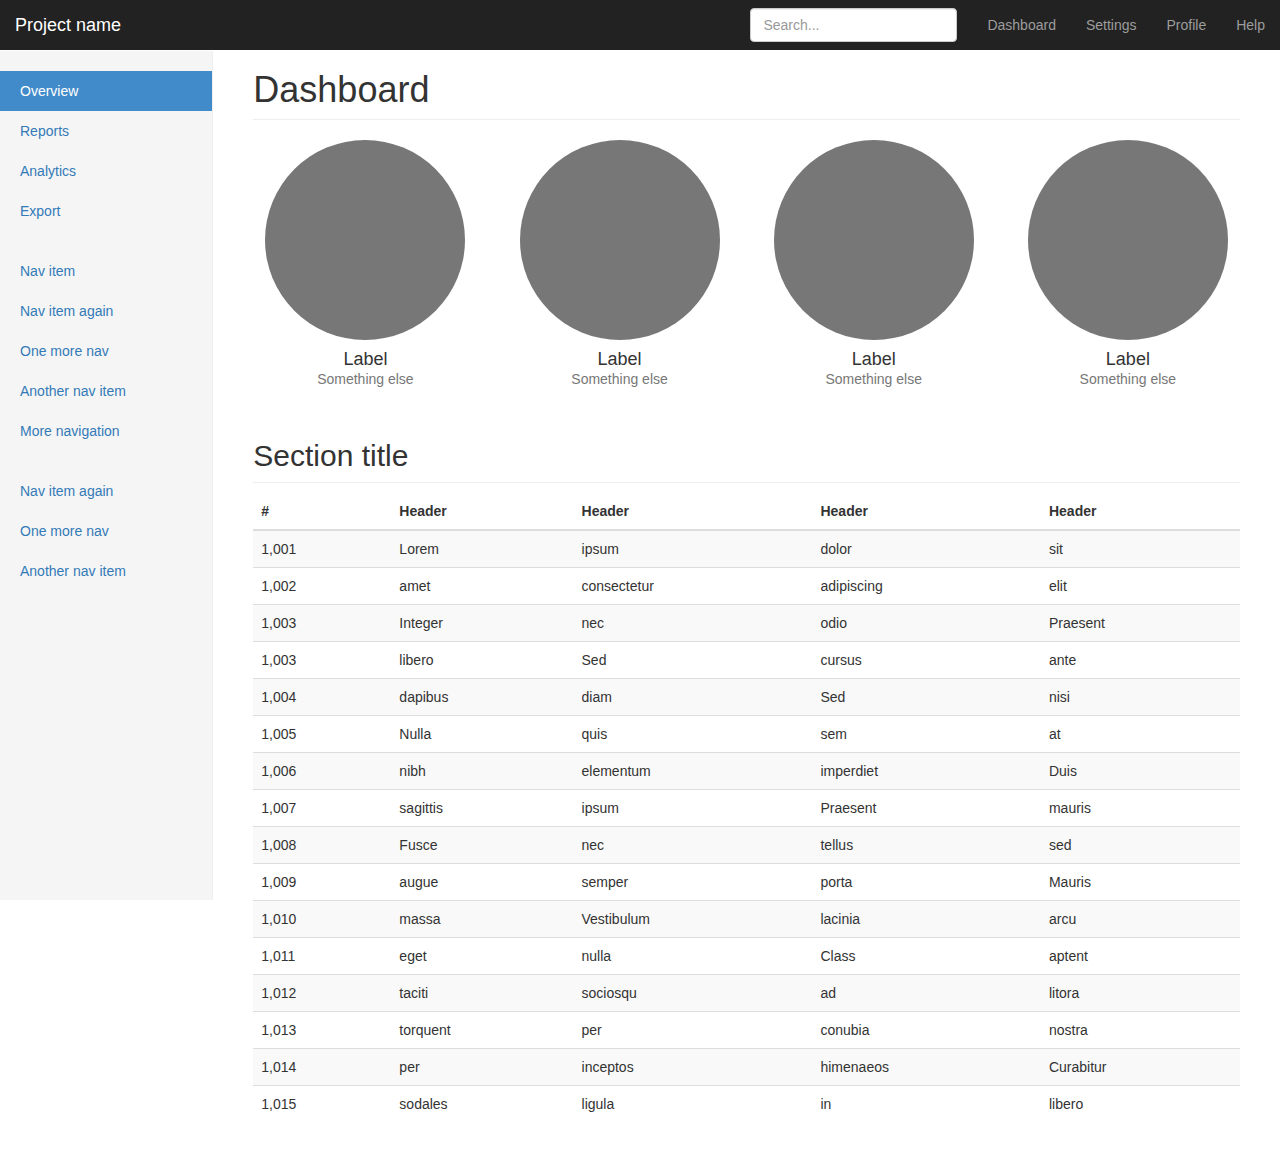
<file: Coding/HTML/bootstrap-3.3.7/docs/examples/dashboard/index.html>
<!DOCTYPE html>
<html lang="en">
  <head>
    <meta charset="utf-8">
    <meta http-equiv="X-UA-Compatible" content="IE=edge">
    <meta name="viewport" content="width=device-width, initial-scale=1">
    <!-- The above 3 meta tags *must* come first in the head; any other head content must come *after* these tags -->
    <meta name="description" content="">
    <meta name="author" content="">
    <link rel="icon" href="../../favicon.ico">

    <title>Dashboard Template for Bootstrap</title>

    <!-- Bootstrap core CSS -->
    <link href="../../dist/css/bootstrap.min.css" rel="stylesheet">

    <!-- IE10 viewport hack for Surface/desktop Windows 8 bug -->
    <link href="../../assets/css/ie10-viewport-bug-workaround.css" rel="stylesheet">

    <!-- Custom styles for this template -->
    <link href="dashboard.css" rel="stylesheet">

    <!-- Just for debugging purposes. Don't actually copy these 2 lines! -->
    <!--[if lt IE 9]><script src="../../assets/js/ie8-responsive-file-warning.js"></script><![endif]-->
    <script src="../../assets/js/ie-emulation-modes-warning.js"></script>

    <!-- HTML5 shim and Respond.js for IE8 support of HTML5 elements and media queries -->
    <!--[if lt IE 9]>
      <script src="https://oss.maxcdn.com/html5shiv/3.7.3/html5shiv.min.js"></script>
      <script src="https://oss.maxcdn.com/respond/1.4.2/respond.min.js"></script>
    <![endif]-->
  </head>

  <body>

    <nav class="navbar navbar-inverse navbar-fixed-top">
      <div class="container-fluid">
        <div class="navbar-header">
          <button type="button" class="navbar-toggle collapsed" data-toggle="collapse" data-target="#navbar" aria-expanded="false" aria-controls="navbar">
            <span class="sr-only">Toggle navigation</span>
            <span class="icon-bar"></span>
            <span class="icon-bar"></span>
            <span class="icon-bar"></span>
          </button>
          <a class="navbar-brand" href="#">Project name</a>
        </div>
        <div id="navbar" class="navbar-collapse collapse">
          <ul class="nav navbar-nav navbar-right">
            <li><a href="#">Dashboard</a></li>
            <li><a href="#">Settings</a></li>
            <li><a href="#">Profile</a></li>
            <li><a href="#">Help</a></li>
          </ul>
          <form class="navbar-form navbar-right">
            <input type="text" class="form-control" placeholder="Search...">
          </form>
        </div>
      </div>
    </nav>

    <div class="container-fluid">
      <div class="row">
        <div class="col-sm-3 col-md-2 sidebar">
          <ul class="nav nav-sidebar">
            <li class="active"><a href="#">Overview <span class="sr-only">(current)</span></a></li>
            <li><a href="#">Reports</a></li>
            <li><a href="#">Analytics</a></li>
            <li><a href="#">Export</a></li>
          </ul>
          <ul class="nav nav-sidebar">
            <li><a href="">Nav item</a></li>
            <li><a href="">Nav item again</a></li>
            <li><a href="">One more nav</a></li>
            <li><a href="">Another nav item</a></li>
            <li><a href="">More navigation</a></li>
          </ul>
          <ul class="nav nav-sidebar">
            <li><a href="">Nav item again</a></li>
            <li><a href="">One more nav</a></li>
            <li><a href="">Another nav item</a></li>
          </ul>
        </div>
        <div class="col-sm-9 col-sm-offset-3 col-md-10 col-md-offset-2 main">
          <h1 class="page-header">Dashboard</h1>

          <div class="row placeholders">
            <div class="col-xs-6 col-sm-3 placeholder">
              <img src="[data-uri]" width="200" height="200" class="img-responsive" alt="Generic placeholder thumbnail">
              <h4>Label</h4>
              <span class="text-muted">Something else</span>
            </div>
            <div class="col-xs-6 col-sm-3 placeholder">
              <img src="[data-uri]" width="200" height="200" class="img-responsive" alt="Generic placeholder thumbnail">
              <h4>Label</h4>
              <span class="text-muted">Something else</span>
            </div>
            <div class="col-xs-6 col-sm-3 placeholder">
              <img src="[data-uri]" width="200" height="200" class="img-responsive" alt="Generic placeholder thumbnail">
              <h4>Label</h4>
              <span class="text-muted">Something else</span>
            </div>
            <div class="col-xs-6 col-sm-3 placeholder">
              <img src="[data-uri]" width="200" height="200" class="img-responsive" alt="Generic placeholder thumbnail">
              <h4>Label</h4>
              <span class="text-muted">Something else</span>
            </div>
          </div>

          <h2 class="sub-header">Section title</h2>
          <div class="table-responsive">
            <table class="table table-striped">
              <thead>
                <tr>
                  <th>#</th>
                  <th>Header</th>
                  <th>Header</th>
                  <th>Header</th>
                  <th>Header</th>
                </tr>
              </thead>
              <tbody>
                <tr>
                  <td>1,001</td>
                  <td>Lorem</td>
                  <td>ipsum</td>
                  <td>dolor</td>
                  <td>sit</td>
                </tr>
                <tr>
                  <td>1,002</td>
                  <td>amet</td>
                  <td>consectetur</td>
                  <td>adipiscing</td>
                  <td>elit</td>
                </tr>
                <tr>
                  <td>1,003</td>
                  <td>Integer</td>
                  <td>nec</td>
                  <td>odio</td>
                  <td>Praesent</td>
                </tr>
                <tr>
                  <td>1,003</td>
                  <td>libero</td>
                  <td>Sed</td>
                  <td>cursus</td>
                  <td>ante</td>
                </tr>
                <tr>
                  <td>1,004</td>
                  <td>dapibus</td>
                  <td>diam</td>
                  <td>Sed</td>
                  <td>nisi</td>
                </tr>
                <tr>
                  <td>1,005</td>
                  <td>Nulla</td>
                  <td>quis</td>
                  <td>sem</td>
                  <td>at</td>
                </tr>
                <tr>
                  <td>1,006</td>
                  <td>nibh</td>
                  <td>elementum</td>
                  <td>imperdiet</td>
                  <td>Duis</td>
                </tr>
                <tr>
                  <td>1,007</td>
                  <td>sagittis</td>
                  <td>ipsum</td>
                  <td>Praesent</td>
                  <td>mauris</td>
                </tr>
                <tr>
                  <td>1,008</td>
                  <td>Fusce</td>
                  <td>nec</td>
                  <td>tellus</td>
                  <td>sed</td>
                </tr>
                <tr>
                  <td>1,009</td>
                  <td>augue</td>
                  <td>semper</td>
                  <td>porta</td>
                  <td>Mauris</td>
                </tr>
                <tr>
                  <td>1,010</td>
                  <td>massa</td>
                  <td>Vestibulum</td>
                  <td>lacinia</td>
                  <td>arcu</td>
                </tr>
                <tr>
                  <td>1,011</td>
                  <td>eget</td>
                  <td>nulla</td>
                  <td>Class</td>
                  <td>aptent</td>
                </tr>
                <tr>
                  <td>1,012</td>
                  <td>taciti</td>
                  <td>sociosqu</td>
                  <td>ad</td>
                  <td>litora</td>
                </tr>
                <tr>
                  <td>1,013</td>
                  <td>torquent</td>
                  <td>per</td>
                  <td>conubia</td>
                  <td>nostra</td>
                </tr>
                <tr>
                  <td>1,014</td>
                  <td>per</td>
                  <td>inceptos</td>
                  <td>himenaeos</td>
                  <td>Curabitur</td>
                </tr>
                <tr>
                  <td>1,015</td>
                  <td>sodales</td>
                  <td>ligula</td>
                  <td>in</td>
                  <td>libero</td>
                </tr>
              </tbody>
            </table>
          </div>
        </div>
      </div>
    </div>

    <!-- Bootstrap core JavaScript
    ================================================== -->
    <!-- Placed at the end of the document so the pages load faster -->
    <script src="https://ajax.googleapis.com/ajax/libs/jquery/1.12.4/jquery.min.js"></script>
    <script>window.jQuery || document.write('<script src="../../assets/js/vendor/jquery.min.js"><\/script>')</script>
    <script src="../../dist/js/bootstrap.min.js"></script>
    <!-- Just to make our placeholder images work. Don't actually copy the next line! -->
    <script src="../../assets/js/vendor/holder.min.js"></script>
    <!-- IE10 viewport hack for Surface/desktop Windows 8 bug -->
    <script src="../../assets/js/ie10-viewport-bug-workaround.js"></script>
  </body>
</html>
</file>
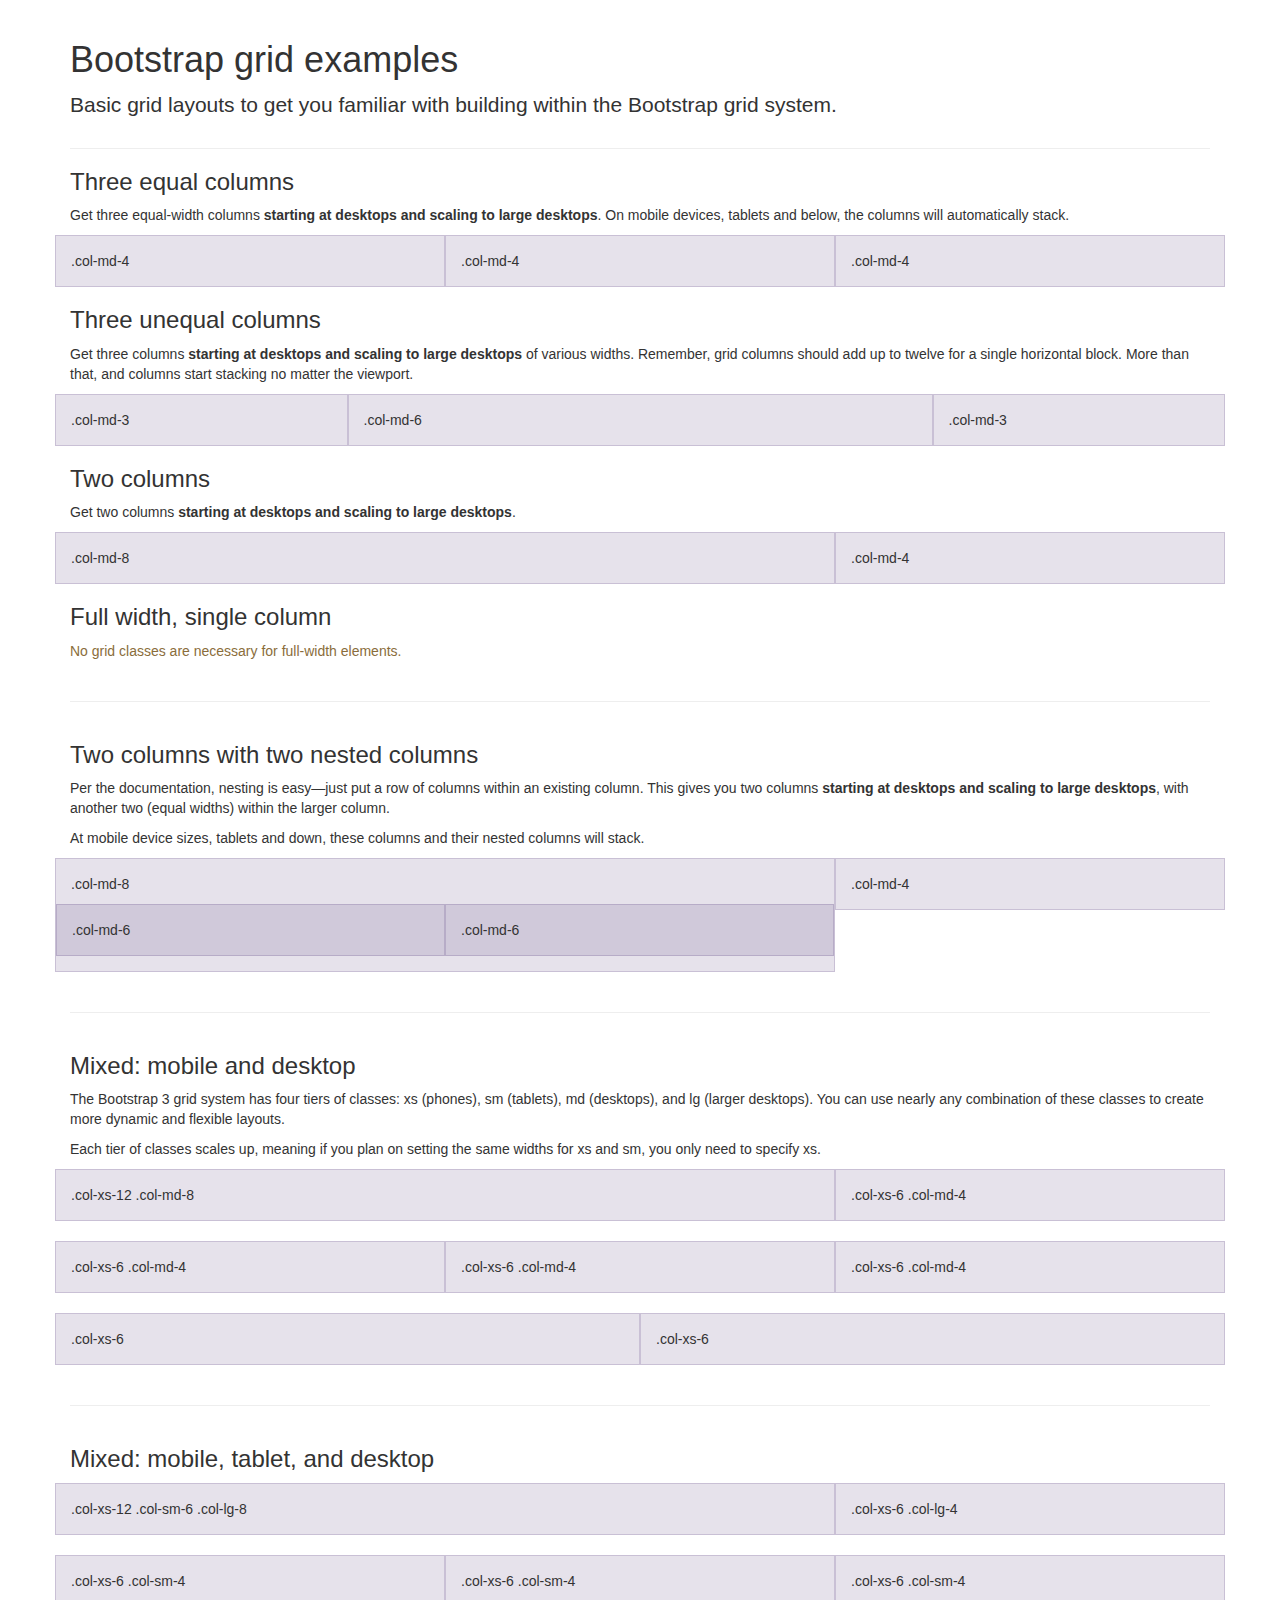
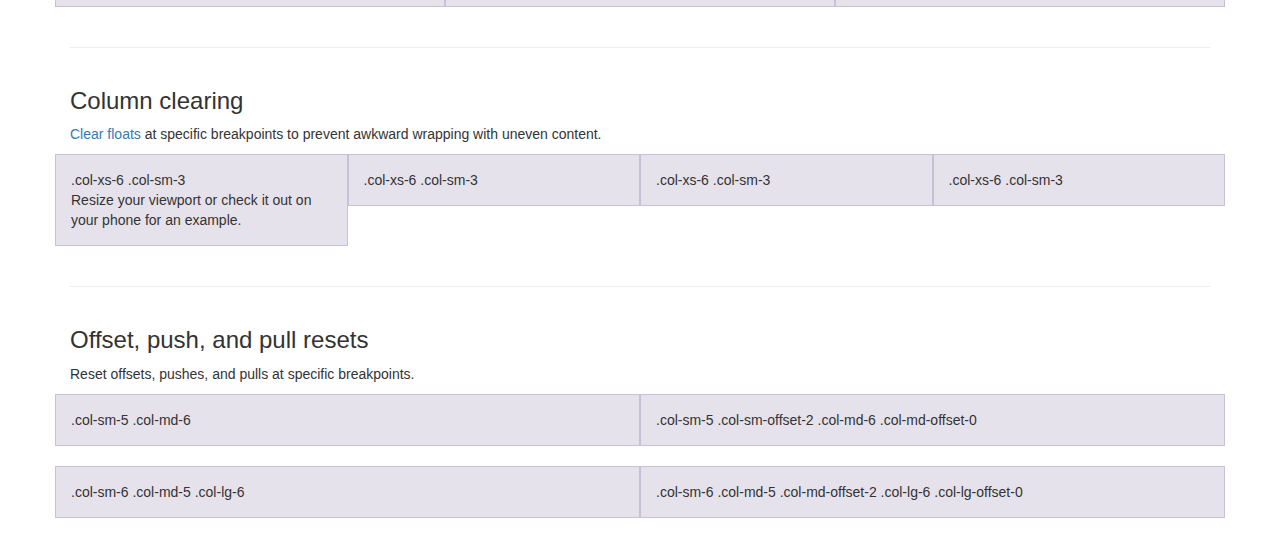
<file: Coding/HTML/bootstrap-3.3.7/docs/examples/grid/index.html>
<!DOCTYPE html>
<html lang="en">
  <head>
    <meta charset="utf-8">
    <meta http-equiv="X-UA-Compatible" content="IE=edge">
    <meta name="viewport" content="width=device-width, initial-scale=1">
    <!-- The above 3 meta tags *must* come first in the head; any other head content must come *after* these tags -->
    <meta name="description" content="">
    <meta name="author" content="">
    <link rel="icon" href="../../favicon.ico">

    <title>Grid Template for Bootstrap</title>

    <!-- Bootstrap core CSS -->
    <link href="../../dist/css/bootstrap.min.css" rel="stylesheet">

    <!-- IE10 viewport hack for Surface/desktop Windows 8 bug -->
    <link href="../../assets/css/ie10-viewport-bug-workaround.css" rel="stylesheet">

    <!-- Custom styles for this template -->
    <link href="grid.css" rel="stylesheet">

    <!-- Just for debugging purposes. Don't actually copy these 2 lines! -->
    <!--[if lt IE 9]><script src="../../assets/js/ie8-responsive-file-warning.js"></script><![endif]-->
    <script src="../../assets/js/ie-emulation-modes-warning.js"></script>

    <!-- HTML5 shim and Respond.js for IE8 support of HTML5 elements and media queries -->
    <!--[if lt IE 9]>
      <script src="https://oss.maxcdn.com/html5shiv/3.7.3/html5shiv.min.js"></script>
      <script src="https://oss.maxcdn.com/respond/1.4.2/respond.min.js"></script>
    <![endif]-->
  </head>

  <body>
    <div class="container">

      <div class="page-header">
        <h1>Bootstrap grid examples</h1>
        <p class="lead">Basic grid layouts to get you familiar with building within the Bootstrap grid system.</p>
      </div>

      <h3>Three equal columns</h3>
      <p>Get three equal-width columns <strong>starting at desktops and scaling to large desktops</strong>. On mobile devices, tablets and below, the columns will automatically stack.</p>
      <div class="row">
        <div class="col-md-4">.col-md-4</div>
        <div class="col-md-4">.col-md-4</div>
        <div class="col-md-4">.col-md-4</div>
      </div>

      <h3>Three unequal columns</h3>
      <p>Get three columns <strong>starting at desktops and scaling to large desktops</strong> of various widths. Remember, grid columns should add up to twelve for a single horizontal block. More than that, and columns start stacking no matter the viewport.</p>
      <div class="row">
        <div class="col-md-3">.col-md-3</div>
        <div class="col-md-6">.col-md-6</div>
        <div class="col-md-3">.col-md-3</div>
      </div>

      <h3>Two columns</h3>
      <p>Get two columns <strong>starting at desktops and scaling to large desktops</strong>.</p>
      <div class="row">
        <div class="col-md-8">.col-md-8</div>
        <div class="col-md-4">.col-md-4</div>
      </div>

      <h3>Full width, single column</h3>
      <p class="text-warning">No grid classes are necessary for full-width elements.</p>

      <hr>

      <h3>Two columns with two nested columns</h3>
      <p>Per the documentation, nesting is easy—just put a row of columns within an existing column. This gives you two columns <strong>starting at desktops and scaling to large desktops</strong>, with another two (equal widths) within the larger column.</p>
      <p>At mobile device sizes, tablets and down, these columns and their nested columns will stack.</p>
      <div class="row">
        <div class="col-md-8">
          .col-md-8
          <div class="row">
            <div class="col-md-6">.col-md-6</div>
            <div class="col-md-6">.col-md-6</div>
          </div>
        </div>
        <div class="col-md-4">.col-md-4</div>
      </div>

      <hr>

      <h3>Mixed: mobile and desktop</h3>
      <p>The Bootstrap 3 grid system has four tiers of classes: xs (phones), sm (tablets), md (desktops), and lg (larger desktops). You can use nearly any combination of these classes to create more dynamic and flexible layouts.</p>
      <p>Each tier of classes scales up, meaning if you plan on setting the same widths for xs and sm, you only need to specify xs.</p>
      <div class="row">
        <div class="col-xs-12 col-md-8">.col-xs-12 .col-md-8</div>
        <div class="col-xs-6 col-md-4">.col-xs-6 .col-md-4</div>
      </div>
      <div class="row">
        <div class="col-xs-6 col-md-4">.col-xs-6 .col-md-4</div>
        <div class="col-xs-6 col-md-4">.col-xs-6 .col-md-4</div>
        <div class="col-xs-6 col-md-4">.col-xs-6 .col-md-4</div>
      </div>
      <div class="row">
        <div class="col-xs-6">.col-xs-6</div>
        <div class="col-xs-6">.col-xs-6</div>
      </div>

      <hr>

      <h3>Mixed: mobile, tablet, and desktop</h3>
      <p></p>
      <div class="row">
        <div class="col-xs-12 col-sm-6 col-lg-8">.col-xs-12 .col-sm-6 .col-lg-8</div>
        <div class="col-xs-6 col-lg-4">.col-xs-6 .col-lg-4</div>
      </div>
      <div class="row">
        <div class="col-xs-6 col-sm-4">.col-xs-6 .col-sm-4</div>
        <div class="col-xs-6 col-sm-4">.col-xs-6 .col-sm-4</div>
        <div class="col-xs-6 col-sm-4">.col-xs-6 .col-sm-4</div>
      </div>

      <hr>

      <h3>Column clearing</h3>
      <p><a href="http://getbootstrap.com/css/#grid-responsive-resets">Clear floats</a> at specific breakpoints to prevent awkward wrapping with uneven content.</p>
      <div class="row">
        <div class="col-xs-6 col-sm-3">
          .col-xs-6 .col-sm-3
          <br>
          Resize your viewport or check it out on your phone for an example.
        </div>
        <div class="col-xs-6 col-sm-3">.col-xs-6 .col-sm-3</div>

        <!-- Add the extra clearfix for only the required viewport -->
        <div class="clearfix visible-xs"></div>

        <div class="col-xs-6 col-sm-3">.col-xs-6 .col-sm-3</div>
        <div class="col-xs-6 col-sm-3">.col-xs-6 .col-sm-3</div>
      </div>

      <hr>

      <h3>Offset, push, and pull resets</h3>
      <p>Reset offsets, pushes, and pulls at specific breakpoints.</p>
      <div class="row">
        <div class="col-sm-5 col-md-6">.col-sm-5 .col-md-6</div>
        <div class="col-sm-5 col-sm-offset-2 col-md-6 col-md-offset-0">.col-sm-5 .col-sm-offset-2 .col-md-6 .col-md-offset-0</div>
      </div>
      <div class="row">
        <div class="col-sm-6 col-md-5 col-lg-6">.col-sm-6 .col-md-5 .col-lg-6</div>
        <div class="col-sm-6 col-md-5 col-md-offset-2 col-lg-6 col-lg-offset-0">.col-sm-6 .col-md-5 .col-md-offset-2 .col-lg-6 .col-lg-offset-0</div>
      </div>


    </div> <!-- /container -->


    <!-- IE10 viewport hack for Surface/desktop Windows 8 bug -->
    <script src="../../assets/js/ie10-viewport-bug-workaround.js"></script>
  </body>
</html>
</file>
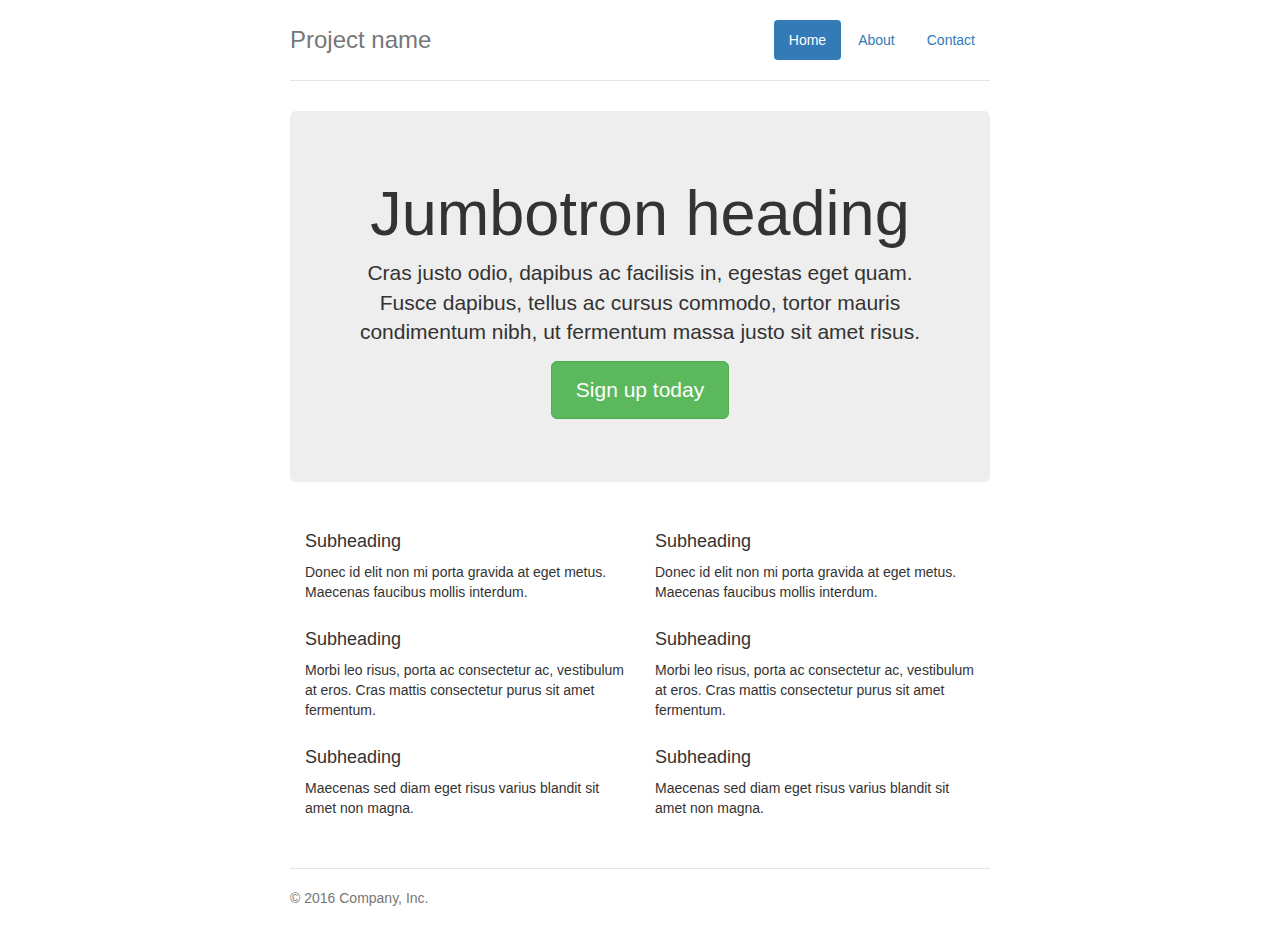
<file: Coding/HTML/bootstrap-3.3.7/docs/examples/jumbotron-narrow/index.html>
<!DOCTYPE html>
<html lang="en">
  <head>
    <meta charset="utf-8">
    <meta http-equiv="X-UA-Compatible" content="IE=edge">
    <meta name="viewport" content="width=device-width, initial-scale=1">
    <!-- The above 3 meta tags *must* come first in the head; any other head content must come *after* these tags -->
    <meta name="description" content="">
    <meta name="author" content="">
    <link rel="icon" href="../../favicon.ico">

    <title>Narrow Jumbotron Template for Bootstrap</title>

    <!-- Bootstrap core CSS -->
    <link href="../../dist/css/bootstrap.min.css" rel="stylesheet">

    <!-- IE10 viewport hack for Surface/desktop Windows 8 bug -->
    <link href="../../assets/css/ie10-viewport-bug-workaround.css" rel="stylesheet">

    <!-- Custom styles for this template -->
    <link href="jumbotron-narrow.css" rel="stylesheet">

    <!-- Just for debugging purposes. Don't actually copy these 2 lines! -->
    <!--[if lt IE 9]><script src="../../assets/js/ie8-responsive-file-warning.js"></script><![endif]-->
    <script src="../../assets/js/ie-emulation-modes-warning.js"></script>

    <!-- HTML5 shim and Respond.js for IE8 support of HTML5 elements and media queries -->
    <!--[if lt IE 9]>
      <script src="https://oss.maxcdn.com/html5shiv/3.7.3/html5shiv.min.js"></script>
      <script src="https://oss.maxcdn.com/respond/1.4.2/respond.min.js"></script>
    <![endif]-->
  </head>

  <body>

    <div class="container">
      <div class="header clearfix">
        <nav>
          <ul class="nav nav-pills pull-right">
            <li role="presentation" class="active"><a href="#">Home</a></li>
            <li role="presentation"><a href="#">About</a></li>
            <li role="presentation"><a href="#">Contact</a></li>
          </ul>
        </nav>
        <h3 class="text-muted">Project name</h3>
      </div>

      <div class="jumbotron">
        <h1>Jumbotron heading</h1>
        <p class="lead">Cras justo odio, dapibus ac facilisis in, egestas eget quam. Fusce dapibus, tellus ac cursus commodo, tortor mauris condimentum nibh, ut fermentum massa justo sit amet risus.</p>
        <p><a class="btn btn-lg btn-success" href="#" role="button">Sign up today</a></p>
      </div>

      <div class="row marketing">
        <div class="col-lg-6">
          <h4>Subheading</h4>
          <p>Donec id elit non mi porta gravida at eget metus. Maecenas faucibus mollis interdum.</p>

          <h4>Subheading</h4>
          <p>Morbi leo risus, porta ac consectetur ac, vestibulum at eros. Cras mattis consectetur purus sit amet fermentum.</p>

          <h4>Subheading</h4>
          <p>Maecenas sed diam eget risus varius blandit sit amet non magna.</p>
        </div>

        <div class="col-lg-6">
          <h4>Subheading</h4>
          <p>Donec id elit non mi porta gravida at eget metus. Maecenas faucibus mollis interdum.</p>

          <h4>Subheading</h4>
          <p>Morbi leo risus, porta ac consectetur ac, vestibulum at eros. Cras mattis consectetur purus sit amet fermentum.</p>

          <h4>Subheading</h4>
          <p>Maecenas sed diam eget risus varius blandit sit amet non magna.</p>
        </div>
      </div>

      <footer class="footer">
        <p>&copy; 2016 Company, Inc.</p>
      </footer>

    </div> <!-- /container -->


    <!-- IE10 viewport hack for Surface/desktop Windows 8 bug -->
    <script src="../../assets/js/ie10-viewport-bug-workaround.js"></script>
  </body>
</html>
</file>
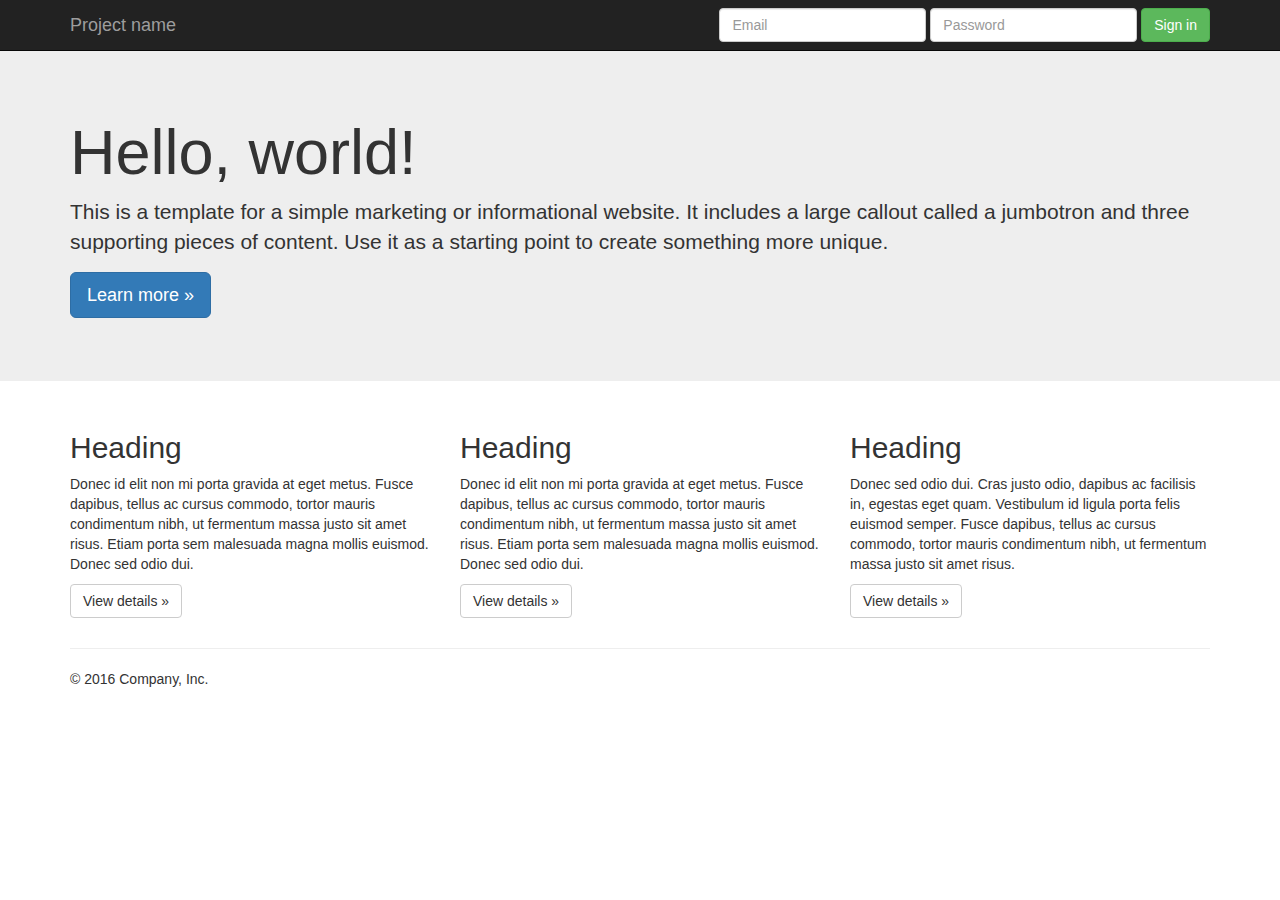
<file: Coding/HTML/bootstrap-3.3.7/docs/examples/jumbotron/index.html>
<!DOCTYPE html>
<html lang="en">
  <head>
    <meta charset="utf-8">
    <meta http-equiv="X-UA-Compatible" content="IE=edge">
    <meta name="viewport" content="width=device-width, initial-scale=1">
    <!-- The above 3 meta tags *must* come first in the head; any other head content must come *after* these tags -->
    <meta name="description" content="">
    <meta name="author" content="">
    <link rel="icon" href="../../favicon.ico">

    <title>Jumbotron Template for Bootstrap</title>

    <!-- Bootstrap core CSS -->
    <link href="../../dist/css/bootstrap.min.css" rel="stylesheet">

    <!-- IE10 viewport hack for Surface/desktop Windows 8 bug -->
    <link href="../../assets/css/ie10-viewport-bug-workaround.css" rel="stylesheet">

    <!-- Custom styles for this template -->
    <link href="jumbotron.css" rel="stylesheet">

    <!-- Just for debugging purposes. Don't actually copy these 2 lines! -->
    <!--[if lt IE 9]><script src="../../assets/js/ie8-responsive-file-warning.js"></script><![endif]-->
    <script src="../../assets/js/ie-emulation-modes-warning.js"></script>

    <!-- HTML5 shim and Respond.js for IE8 support of HTML5 elements and media queries -->
    <!--[if lt IE 9]>
      <script src="https://oss.maxcdn.com/html5shiv/3.7.3/html5shiv.min.js"></script>
      <script src="https://oss.maxcdn.com/respond/1.4.2/respond.min.js"></script>
    <![endif]-->
  </head>

  <body>

    <nav class="navbar navbar-inverse navbar-fixed-top">
      <div class="container">
        <div class="navbar-header">
          <button type="button" class="navbar-toggle collapsed" data-toggle="collapse" data-target="#navbar" aria-expanded="false" aria-controls="navbar">
            <span class="sr-only">Toggle navigation</span>
            <span class="icon-bar"></span>
            <span class="icon-bar"></span>
            <span class="icon-bar"></span>
          </button>
          <a class="navbar-brand" href="#">Project name</a>
        </div>
        <div id="navbar" class="navbar-collapse collapse">
          <form class="navbar-form navbar-right">
            <div class="form-group">
              <input type="text" placeholder="Email" class="form-control">
            </div>
            <div class="form-group">
              <input type="password" placeholder="Password" class="form-control">
            </div>
            <button type="submit" class="btn btn-success">Sign in</button>
          </form>
        </div><!--/.navbar-collapse -->
      </div>
    </nav>

    <!-- Main jumbotron for a primary marketing message or call to action -->
    <div class="jumbotron">
      <div class="container">
        <h1>Hello, world!</h1>
        <p>This is a template for a simple marketing or informational website. It includes a large callout called a jumbotron and three supporting pieces of content. Use it as a starting point to create something more unique.</p>
        <p><a class="btn btn-primary btn-lg" href="#" role="button">Learn more &raquo;</a></p>
      </div>
    </div>

    <div class="container">
      <!-- Example row of columns -->
      <div class="row">
        <div class="col-md-4">
          <h2>Heading</h2>
          <p>Donec id elit non mi porta gravida at eget metus. Fusce dapibus, tellus ac cursus commodo, tortor mauris condimentum nibh, ut fermentum massa justo sit amet risus. Etiam porta sem malesuada magna mollis euismod. Donec sed odio dui. </p>
          <p><a class="btn btn-default" href="#" role="button">View details &raquo;</a></p>
        </div>
        <div class="col-md-4">
          <h2>Heading</h2>
          <p>Donec id elit non mi porta gravida at eget metus. Fusce dapibus, tellus ac cursus commodo, tortor mauris condimentum nibh, ut fermentum massa justo sit amet risus. Etiam porta sem malesuada magna mollis euismod. Donec sed odio dui. </p>
          <p><a class="btn btn-default" href="#" role="button">View details &raquo;</a></p>
       </div>
        <div class="col-md-4">
          <h2>Heading</h2>
          <p>Donec sed odio dui. Cras justo odio, dapibus ac facilisis in, egestas eget quam. Vestibulum id ligula porta felis euismod semper. Fusce dapibus, tellus ac cursus commodo, tortor mauris condimentum nibh, ut fermentum massa justo sit amet risus.</p>
          <p><a class="btn btn-default" href="#" role="button">View details &raquo;</a></p>
        </div>
      </div>

      <hr>

      <footer>
        <p>&copy; 2016 Company, Inc.</p>
      </footer>
    </div> <!-- /container -->


    <!-- Bootstrap core JavaScript
    ================================================== -->
    <!-- Placed at the end of the document so the pages load faster -->
    <script src="https://ajax.googleapis.com/ajax/libs/jquery/1.12.4/jquery.min.js"></script>
    <script>window.jQuery || document.write('<script src="../../assets/js/vendor/jquery.min.js"><\/script>')</script>
    <script src="../../dist/js/bootstrap.min.js"></script>
    <!-- IE10 viewport hack for Surface/desktop Windows 8 bug -->
    <script src="../../assets/js/ie10-viewport-bug-workaround.js"></script>
  </body>
</html>
</file>
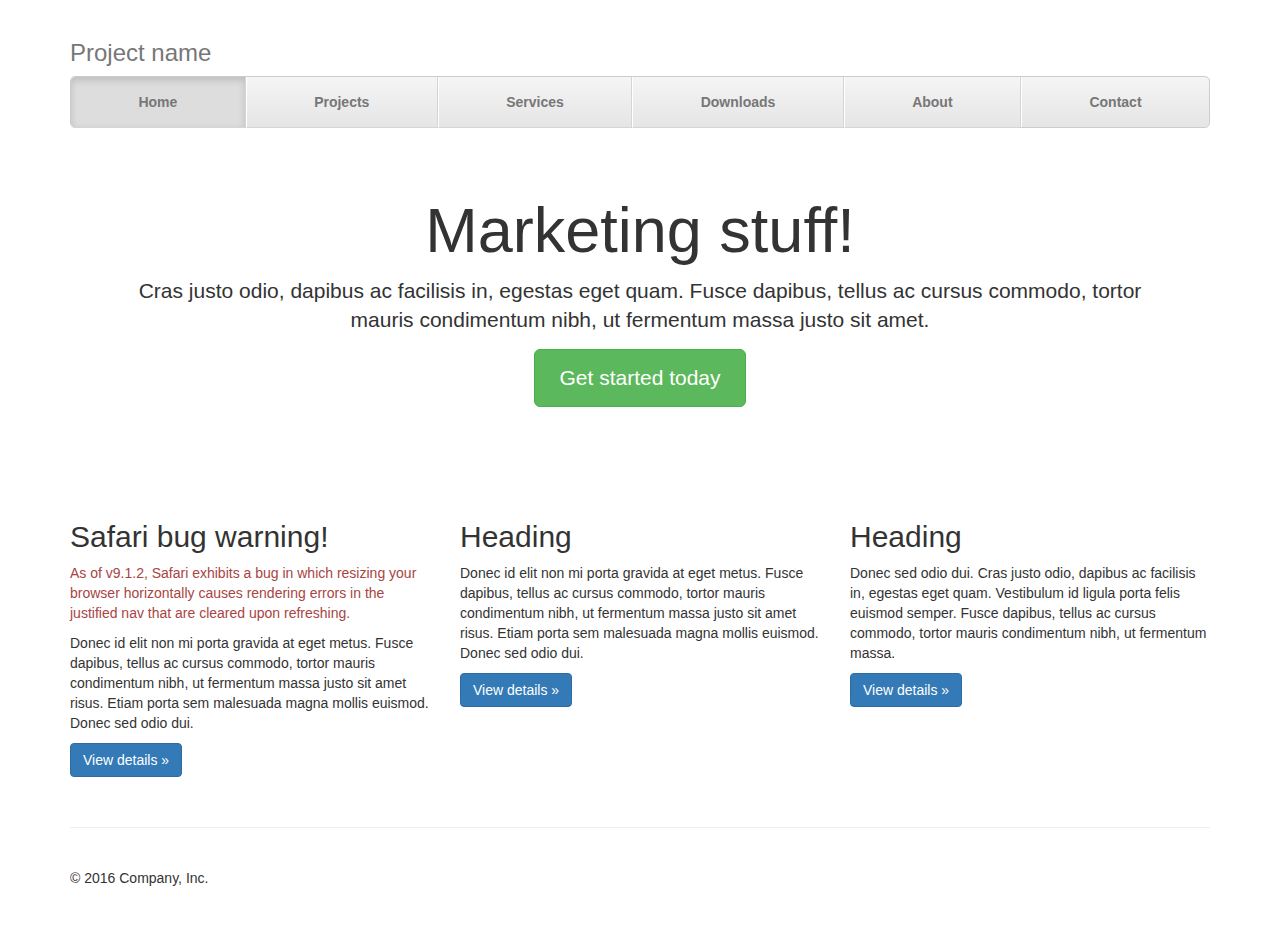
<file: Coding/HTML/bootstrap-3.3.7/docs/examples/justified-nav/index.html>
<!DOCTYPE html>
<html lang="en">
  <head>
    <meta charset="utf-8">
    <meta http-equiv="X-UA-Compatible" content="IE=edge">
    <meta name="viewport" content="width=device-width, initial-scale=1">
    <!-- The above 3 meta tags *must* come first in the head; any other head content must come *after* these tags -->
    <meta name="description" content="">
    <meta name="author" content="">
    <link rel="icon" href="../../favicon.ico">

    <title>Justified Nav Template for Bootstrap</title>

    <!-- Bootstrap core CSS -->
    <link href="../../dist/css/bootstrap.min.css" rel="stylesheet">

    <!-- IE10 viewport hack for Surface/desktop Windows 8 bug -->
    <link href="../../assets/css/ie10-viewport-bug-workaround.css" rel="stylesheet">

    <!-- Custom styles for this template -->
    <link href="justified-nav.css" rel="stylesheet">

    <!-- Just for debugging purposes. Don't actually copy these 2 lines! -->
    <!--[if lt IE 9]><script src="../../assets/js/ie8-responsive-file-warning.js"></script><![endif]-->
    <script src="../../assets/js/ie-emulation-modes-warning.js"></script>

    <!-- HTML5 shim and Respond.js for IE8 support of HTML5 elements and media queries -->
    <!--[if lt IE 9]>
      <script src="https://oss.maxcdn.com/html5shiv/3.7.3/html5shiv.min.js"></script>
      <script src="https://oss.maxcdn.com/respond/1.4.2/respond.min.js"></script>
    <![endif]-->
  </head>

  <body>

    <div class="container">

      <!-- The justified navigation menu is meant for single line per list item.
           Multiple lines will require custom code not provided by Bootstrap. -->
      <div class="masthead">
        <h3 class="text-muted">Project name</h3>
        <nav>
          <ul class="nav nav-justified">
            <li class="active"><a href="#">Home</a></li>
            <li><a href="#">Projects</a></li>
            <li><a href="#">Services</a></li>
            <li><a href="#">Downloads</a></li>
            <li><a href="#">About</a></li>
            <li><a href="#">Contact</a></li>
          </ul>
        </nav>
      </div>

      <!-- Jumbotron -->
      <div class="jumbotron">
        <h1>Marketing stuff!</h1>
        <p class="lead">Cras justo odio, dapibus ac facilisis in, egestas eget quam. Fusce dapibus, tellus ac cursus commodo, tortor mauris condimentum nibh, ut fermentum massa justo sit amet.</p>
        <p><a class="btn btn-lg btn-success" href="#" role="button">Get started today</a></p>
      </div>

      <!-- Example row of columns -->
      <div class="row">
        <div class="col-lg-4">
          <h2>Safari bug warning!</h2>
          <p class="text-danger">As of v9.1.2, Safari exhibits a bug in which resizing your browser horizontally causes rendering errors in the justified nav that are cleared upon refreshing.</p>
          <p>Donec id elit non mi porta gravida at eget metus. Fusce dapibus, tellus ac cursus commodo, tortor mauris condimentum nibh, ut fermentum massa justo sit amet risus. Etiam porta sem malesuada magna mollis euismod. Donec sed odio dui. </p>
          <p><a class="btn btn-primary" href="#" role="button">View details &raquo;</a></p>
        </div>
        <div class="col-lg-4">
          <h2>Heading</h2>
          <p>Donec id elit non mi porta gravida at eget metus. Fusce dapibus, tellus ac cursus commodo, tortor mauris condimentum nibh, ut fermentum massa justo sit amet risus. Etiam porta sem malesuada magna mollis euismod. Donec sed odio dui. </p>
          <p><a class="btn btn-primary" href="#" role="button">View details &raquo;</a></p>
       </div>
        <div class="col-lg-4">
          <h2>Heading</h2>
          <p>Donec sed odio dui. Cras justo odio, dapibus ac facilisis in, egestas eget quam. Vestibulum id ligula porta felis euismod semper. Fusce dapibus, tellus ac cursus commodo, tortor mauris condimentum nibh, ut fermentum massa.</p>
          <p><a class="btn btn-primary" href="#" role="button">View details &raquo;</a></p>
        </div>
      </div>

      <!-- Site footer -->
      <footer class="footer">
        <p>&copy; 2016 Company, Inc.</p>
      </footer>

    </div> <!-- /container -->


    <!-- IE10 viewport hack for Surface/desktop Windows 8 bug -->
    <script src="../../assets/js/ie10-viewport-bug-workaround.js"></script>
  </body>
</html>
</file>
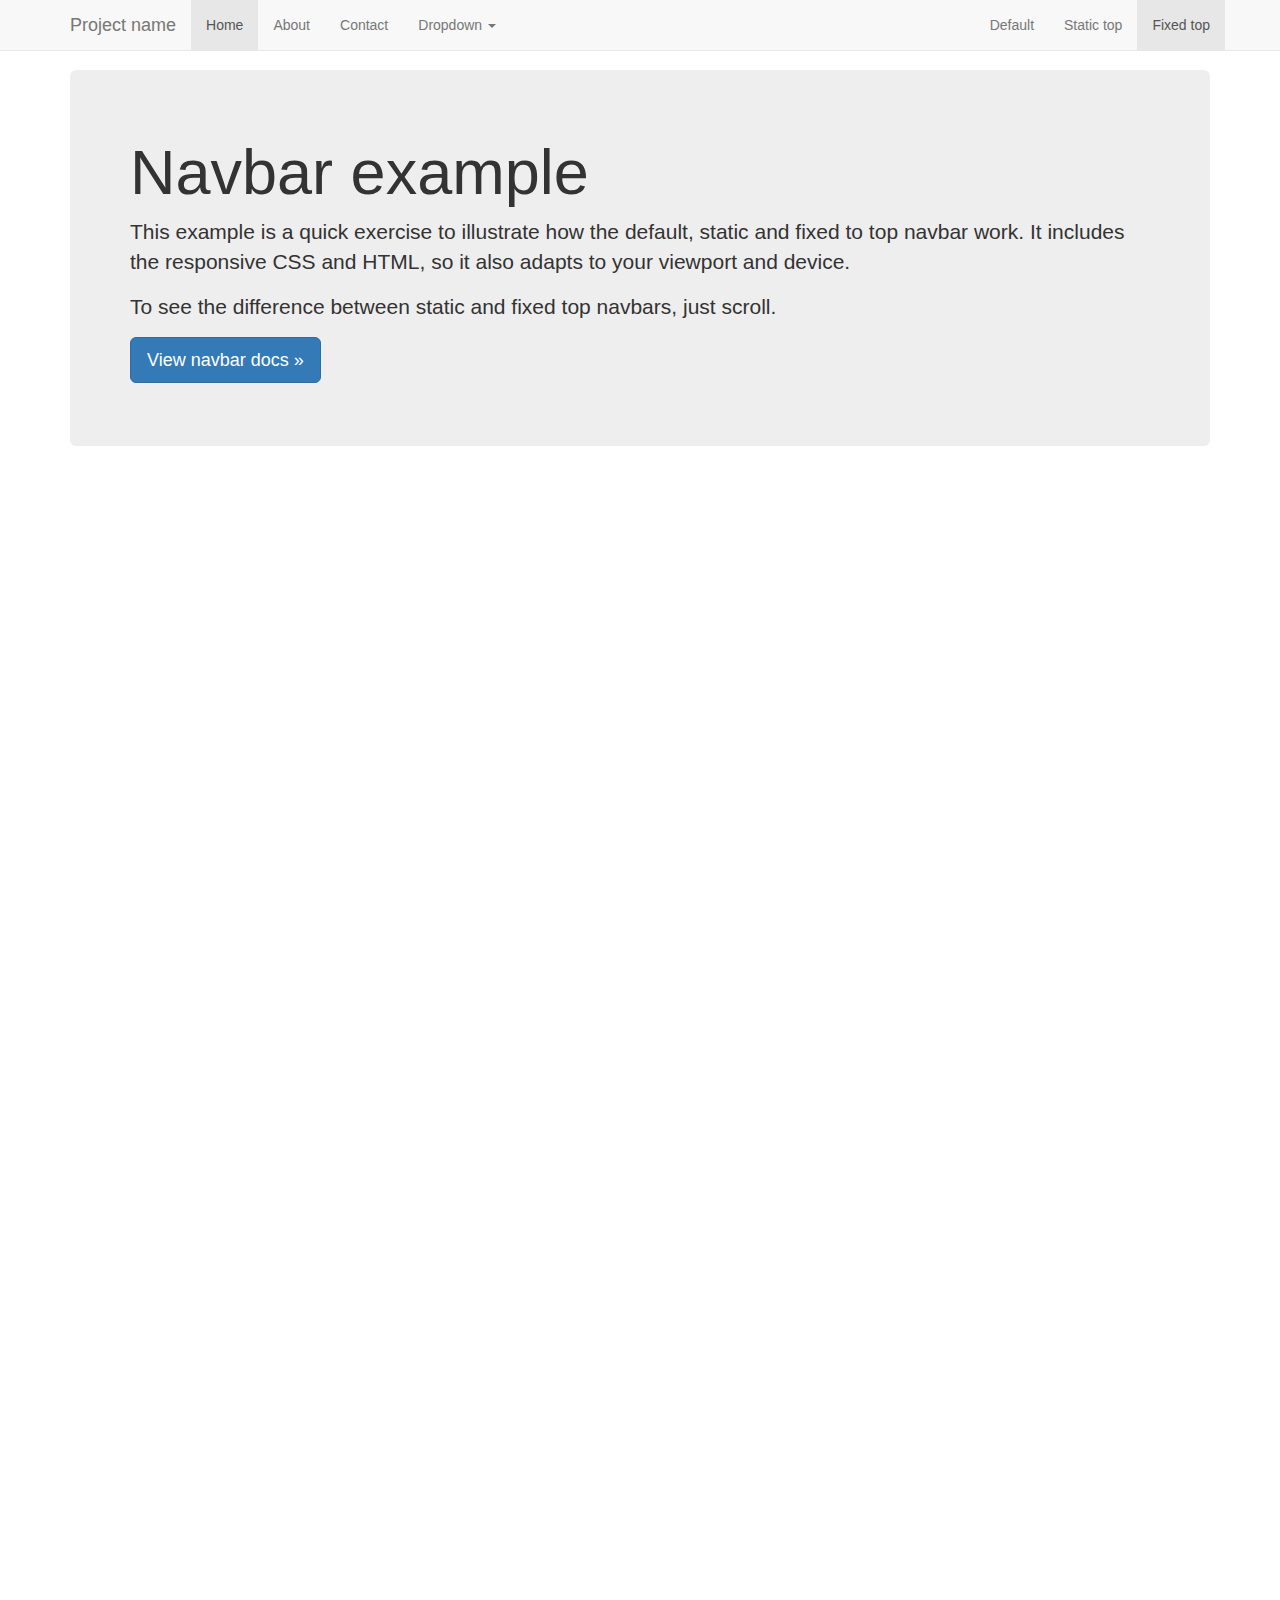
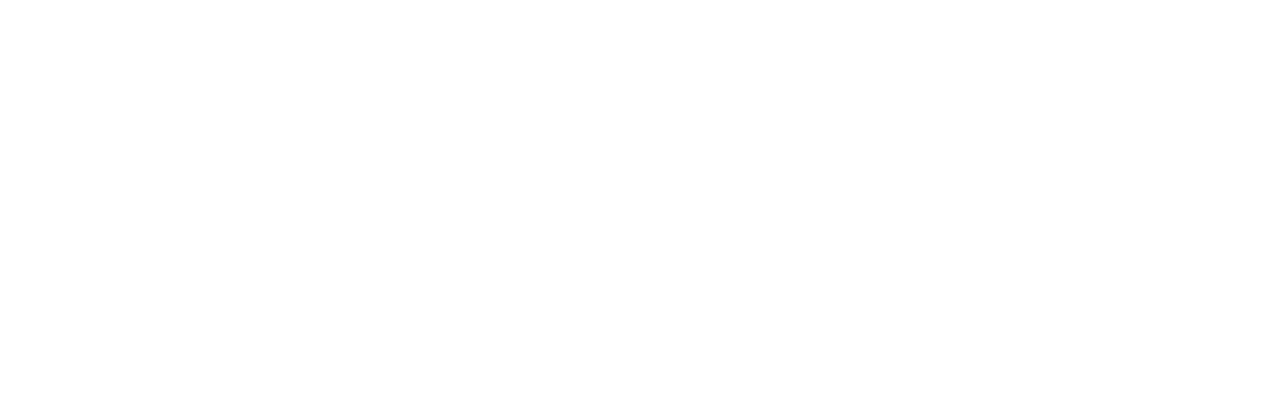
<file: Coding/HTML/bootstrap-3.3.7/docs/examples/navbar-fixed-top/index.html>
<!DOCTYPE html>
<html lang="en">
  <head>
    <meta charset="utf-8">
    <meta http-equiv="X-UA-Compatible" content="IE=edge">
    <meta name="viewport" content="width=device-width, initial-scale=1">
    <!-- The above 3 meta tags *must* come first in the head; any other head content must come *after* these tags -->
    <meta name="description" content="">
    <meta name="author" content="">
    <link rel="icon" href="../../favicon.ico">

    <title>Fixed Top Navbar Example for Bootstrap</title>

    <!-- Bootstrap core CSS -->
    <link href="../../dist/css/bootstrap.min.css" rel="stylesheet">

    <!-- IE10 viewport hack for Surface/desktop Windows 8 bug -->
    <link href="../../assets/css/ie10-viewport-bug-workaround.css" rel="stylesheet">

    <!-- Custom styles for this template -->
    <link href="navbar-fixed-top.css" rel="stylesheet">

    <!-- Just for debugging purposes. Don't actually copy these 2 lines! -->
    <!--[if lt IE 9]><script src="../../assets/js/ie8-responsive-file-warning.js"></script><![endif]-->
    <script src="../../assets/js/ie-emulation-modes-warning.js"></script>

    <!-- HTML5 shim and Respond.js for IE8 support of HTML5 elements and media queries -->
    <!--[if lt IE 9]>
      <script src="https://oss.maxcdn.com/html5shiv/3.7.3/html5shiv.min.js"></script>
      <script src="https://oss.maxcdn.com/respond/1.4.2/respond.min.js"></script>
    <![endif]-->
  </head>

  <body>

    <!-- Fixed navbar -->
    <nav class="navbar navbar-default navbar-fixed-top">
      <div class="container">
        <div class="navbar-header">
          <button type="button" class="navbar-toggle collapsed" data-toggle="collapse" data-target="#navbar" aria-expanded="false" aria-controls="navbar">
            <span class="sr-only">Toggle navigation</span>
            <span class="icon-bar"></span>
            <span class="icon-bar"></span>
            <span class="icon-bar"></span>
          </button>
          <a class="navbar-brand" href="#">Project name</a>
        </div>
        <div id="navbar" class="navbar-collapse collapse">
          <ul class="nav navbar-nav">
            <li class="active"><a href="#">Home</a></li>
            <li><a href="#about">About</a></li>
            <li><a href="#contact">Contact</a></li>
            <li class="dropdown">
              <a href="#" class="dropdown-toggle" data-toggle="dropdown" role="button" aria-haspopup="true" aria-expanded="false">Dropdown <span class="caret"></span></a>
              <ul class="dropdown-menu">
                <li><a href="#">Action</a></li>
                <li><a href="#">Another action</a></li>
                <li><a href="#">Something else here</a></li>
                <li role="separator" class="divider"></li>
                <li class="dropdown-header">Nav header</li>
                <li><a href="#">Separated link</a></li>
                <li><a href="#">One more separated link</a></li>
              </ul>
            </li>
          </ul>
          <ul class="nav navbar-nav navbar-right">
            <li><a href="../navbar/">Default</a></li>
            <li><a href="../navbar-static-top/">Static top</a></li>
            <li class="active"><a href="./">Fixed top <span class="sr-only">(current)</span></a></li>
          </ul>
        </div><!--/.nav-collapse -->
      </div>
    </nav>

    <div class="container">

      <!-- Main component for a primary marketing message or call to action -->
      <div class="jumbotron">
        <h1>Navbar example</h1>
        <p>This example is a quick exercise to illustrate how the default, static and fixed to top navbar work. It includes the responsive CSS and HTML, so it also adapts to your viewport and device.</p>
        <p>To see the difference between static and fixed top navbars, just scroll.</p>
        <p>
          <a class="btn btn-lg btn-primary" href="../../components/#navbar" role="button">View navbar docs &raquo;</a>
        </p>
      </div>

    </div> <!-- /container -->


    <!-- Bootstrap core JavaScript
    ================================================== -->
    <!-- Placed at the end of the document so the pages load faster -->
    <script src="https://ajax.googleapis.com/ajax/libs/jquery/1.12.4/jquery.min.js"></script>
    <script>window.jQuery || document.write('<script src="../../assets/js/vendor/jquery.min.js"><\/script>')</script>
    <script src="../../dist/js/bootstrap.min.js"></script>
    <!-- IE10 viewport hack for Surface/desktop Windows 8 bug -->
    <script src="../../assets/js/ie10-viewport-bug-workaround.js"></script>
  </body>
</html>
</file>
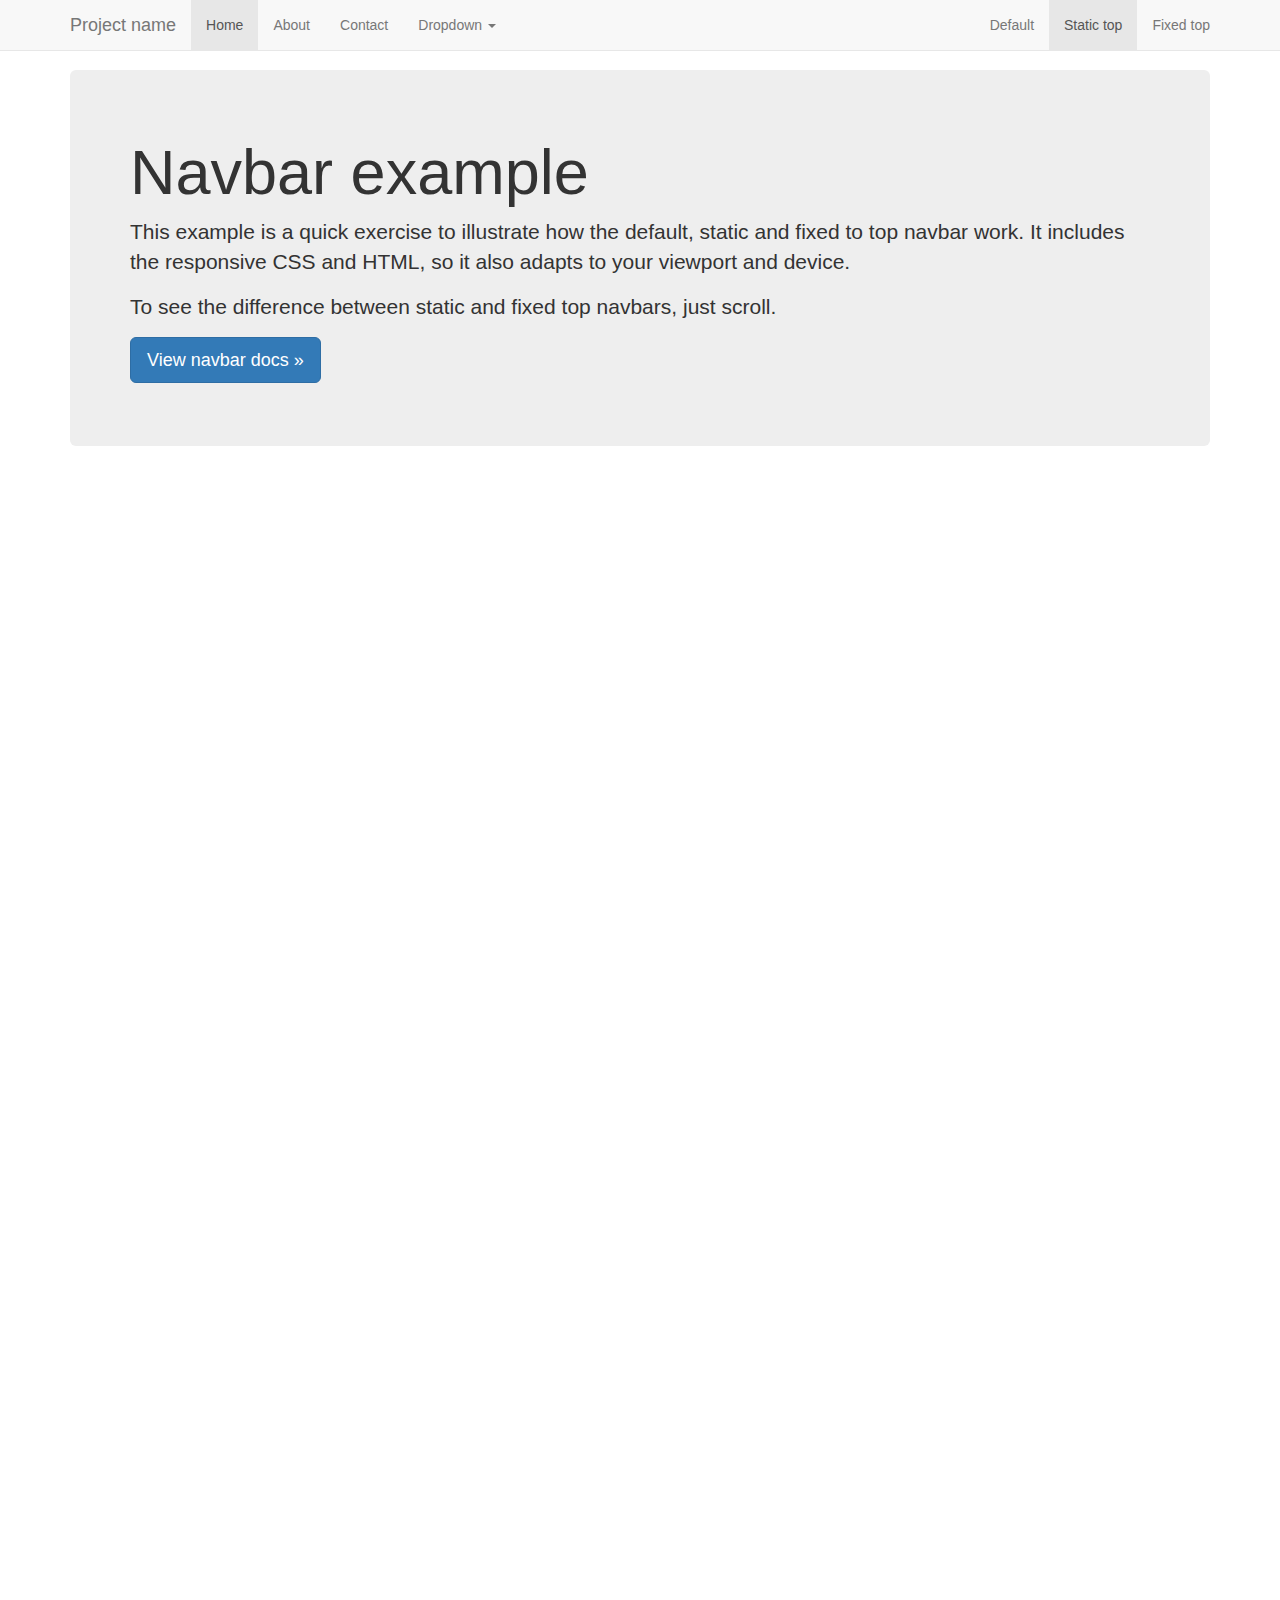
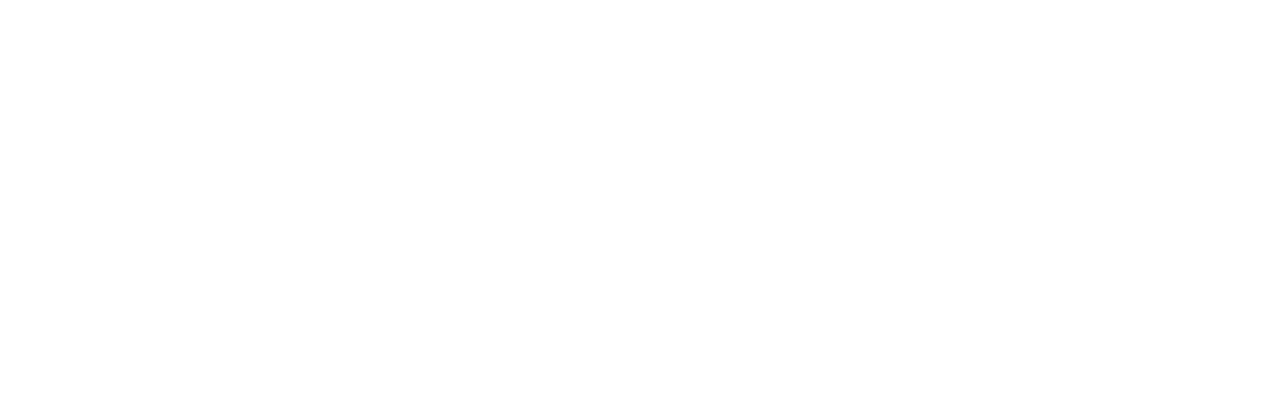
<file: Coding/HTML/bootstrap-3.3.7/docs/examples/navbar-static-top/index.html>
<!DOCTYPE html>
<html lang="en">
  <head>
    <meta charset="utf-8">
    <meta http-equiv="X-UA-Compatible" content="IE=edge">
    <meta name="viewport" content="width=device-width, initial-scale=1">
    <!-- The above 3 meta tags *must* come first in the head; any other head content must come *after* these tags -->
    <meta name="description" content="">
    <meta name="author" content="">
    <link rel="icon" href="../../favicon.ico">

    <title>Static Top Navbar Example for Bootstrap</title>

    <!-- Bootstrap core CSS -->
    <link href="../../dist/css/bootstrap.min.css" rel="stylesheet">

    <!-- IE10 viewport hack for Surface/desktop Windows 8 bug -->
    <link href="../../assets/css/ie10-viewport-bug-workaround.css" rel="stylesheet">

    <!-- Custom styles for this template -->
    <link href="navbar-static-top.css" rel="stylesheet">

    <!-- Just for debugging purposes. Don't actually copy these 2 lines! -->
    <!--[if lt IE 9]><script src="../../assets/js/ie8-responsive-file-warning.js"></script><![endif]-->
    <script src="../../assets/js/ie-emulation-modes-warning.js"></script>

    <!-- HTML5 shim and Respond.js for IE8 support of HTML5 elements and media queries -->
    <!--[if lt IE 9]>
      <script src="https://oss.maxcdn.com/html5shiv/3.7.3/html5shiv.min.js"></script>
      <script src="https://oss.maxcdn.com/respond/1.4.2/respond.min.js"></script>
    <![endif]-->
  </head>

  <body>

    <!-- Static navbar -->
    <nav class="navbar navbar-default navbar-static-top">
      <div class="container">
        <div class="navbar-header">
          <button type="button" class="navbar-toggle collapsed" data-toggle="collapse" data-target="#navbar" aria-expanded="false" aria-controls="navbar">
            <span class="sr-only">Toggle navigation</span>
            <span class="icon-bar"></span>
            <span class="icon-bar"></span>
            <span class="icon-bar"></span>
          </button>
          <a class="navbar-brand" href="#">Project name</a>
        </div>
        <div id="navbar" class="navbar-collapse collapse">
          <ul class="nav navbar-nav">
            <li class="active"><a href="#">Home</a></li>
            <li><a href="#about">About</a></li>
            <li><a href="#contact">Contact</a></li>
            <li class="dropdown">
              <a href="#" class="dropdown-toggle" data-toggle="dropdown" role="button" aria-haspopup="true" aria-expanded="false">Dropdown <span class="caret"></span></a>
              <ul class="dropdown-menu">
                <li><a href="#">Action</a></li>
                <li><a href="#">Another action</a></li>
                <li><a href="#">Something else here</a></li>
                <li role="separator" class="divider"></li>
                <li class="dropdown-header">Nav header</li>
                <li><a href="#">Separated link</a></li>
                <li><a href="#">One more separated link</a></li>
              </ul>
            </li>
          </ul>
          <ul class="nav navbar-nav navbar-right">
            <li><a href="../navbar/">Default</a></li>
            <li class="active"><a href="./">Static top <span class="sr-only">(current)</span></a></li>
            <li><a href="../navbar-fixed-top/">Fixed top</a></li>
          </ul>
        </div><!--/.nav-collapse -->
      </div>
    </nav>


    <div class="container">

      <!-- Main component for a primary marketing message or call to action -->
      <div class="jumbotron">
        <h1>Navbar example</h1>
        <p>This example is a quick exercise to illustrate how the default, static and fixed to top navbar work. It includes the responsive CSS and HTML, so it also adapts to your viewport and device.</p>
        <p>To see the difference between static and fixed top navbars, just scroll.</p>
        <p>
          <a class="btn btn-lg btn-primary" href="../../components/#navbar" role="button">View navbar docs &raquo;</a>
        </p>
      </div>

    </div> <!-- /container -->


    <!-- Bootstrap core JavaScript
    ================================================== -->
    <!-- Placed at the end of the document so the pages load faster -->
    <script src="https://ajax.googleapis.com/ajax/libs/jquery/1.12.4/jquery.min.js"></script>
    <script>window.jQuery || document.write('<script src="../../assets/js/vendor/jquery.min.js"><\/script>')</script>
    <script src="../../dist/js/bootstrap.min.js"></script>
    <!-- IE10 viewport hack for Surface/desktop Windows 8 bug -->
    <script src="../../assets/js/ie10-viewport-bug-workaround.js"></script>
  </body>
</html>
</file>
<file: Coding/HTML/bootstrap-3.3.7/docs/examples/blog/blog.css>
/*
 * Globals
 */

body {
  font-family: Georgia, "Times New Roman", Times, serif;
  color: #555;
}

h1, .h1,
h2, .h2,
h3, .h3,
h4, .h4,
h5, .h5,
h6, .h6 {
  margin-top: 0;
  font-family: "Helvetica Neue", Helvetica, Arial, sans-serif;
  font-weight: normal;
  color: #333;
}


/*
 * Override Bootstrap's default container.
 */

@media (min-width: 1200px) {
  .container {
    width: 970px;
  }
}


/*
 * Masthead for nav
 */

.blog-masthead {
  background-color: #428bca;
  -webkit-box-shadow: inset 0 -2px 5px rgba(0,0,0,.1);
          box-shadow: inset 0 -2px 5px rgba(0,0,0,.1);
}

/* Nav links */
.blog-nav-item {
  position: relative;
  display: inline-block;
  padding: 10px;
  font-weight: 500;
  color: #cdddeb;
}
.blog-nav-item:hover,
.blog-nav-item:focus {
  color: #fff;
  text-decoration: none;
}

/* Active state gets a caret at the bottom */
.blog-nav .active {
  color: #fff;
}
.blog-nav .active:after {
  position: absolute;
  bottom: 0;
  left: 50%;
  width: 0;
  height: 0;
  margin-left: -5px;
  vertical-align: middle;
  content: " ";
  border-right: 5px solid transparent;
  border-bottom: 5px solid;
  border-left: 5px solid transparent;
}


/*
 * Blog name and description
 */

.blog-header {
  padding-top: 20px;
  padding-bottom: 20px;
}
.blog-title {
  margin-top: 30px;
  margin-bottom: 0;
  font-size: 60px;
  font-weight: normal;
}
.blog-description {
  font-size: 20px;
  color: #999;
}


/*
 * Main column and sidebar layout
 */

.blog-main {
  font-size: 18px;
  line-height: 1.5;
}

/* Sidebar modules for boxing content */
.sidebar-module {
  padding: 15px;
  margin: 0 -15px 15px;
}
.sidebar-module-inset {
  padding: 15px;
  background-color: #f5f5f5;
  border-radius: 4px;
}
.sidebar-module-inset p:last-child,
.sidebar-module-inset ul:last-child,
.sidebar-module-inset ol:last-child {
  margin-bottom: 0;
}


/* Pagination */
.pager {
  margin-bottom: 60px;
  text-align: left;
}
.pager > li > a {
  width: 140px;
  padding: 10px 20px;
  text-align: center;
  border-radius: 30px;
}


/*
 * Blog posts
 */

.blog-post {
  margin-bottom: 60px;
}
.blog-post-title {
  margin-bottom: 5px;
  font-size: 40px;
}
.blog-post-meta {
  margin-bottom: 20px;
  color: #999;
}


/*
 * Footer
 */

.blog-footer {
  padding: 40px 0;
  color: #999;
  text-align: center;
  background-color: #f9f9f9;
  border-top: 1px solid #e5e5e5;
}
.blog-footer p:last-child {
  margin-bottom: 0;
}
</file>
<file: Coding/HTML/bootstrap-3.3.7/docs/examples/carousel/carousel.css>
/* GLOBAL STYLES
-------------------------------------------------- */
/* Padding below the footer and lighter body text */

body {
  padding-bottom: 40px;
  color: #5a5a5a;
}


/* CUSTOMIZE THE NAVBAR
-------------------------------------------------- */

/* Special class on .container surrounding .navbar, used for positioning it into place. */
.navbar-wrapper {
  position: absolute;
  top: 0;
  right: 0;
  left: 0;
  z-index: 20;
}

/* Flip around the padding for proper display in narrow viewports */
.navbar-wrapper > .container {
  padding-right: 0;
  padding-left: 0;
}
.navbar-wrapper .navbar {
  padding-right: 15px;
  padding-left: 15px;
}
.navbar-wrapper .navbar .container {
  width: auto;
}


/* CUSTOMIZE THE CAROUSEL
-------------------------------------------------- */

/* Carousel base class */
.carousel {
  height: 500px;
  margin-bottom: 60px;
}
/* Since positioning the image, we need to help out the caption */
.carousel-caption {
  z-index: 10;
}

/* Declare heights because of positioning of img element */
.carousel .item {
  height: 500px;
  background-color: #777;
}
.carousel-inner > .item > img {
  position: absolute;
  top: 0;
  left: 0;
  min-width: 100%;
  height: 500px;
}


/* MARKETING CONTENT
-------------------------------------------------- */

/* Center align the text within the three columns below the carousel */
.marketing .col-lg-4 {
  margin-bottom: 20px;
  text-align: center;
}
.marketing h2 {
  font-weight: normal;
}
.marketing .col-lg-4 p {
  margin-right: 10px;
  margin-left: 10px;
}


/* Featurettes
------------------------- */

.featurette-divider {
  margin: 80px 0; /* Space out the Bootstrap <hr> more */
}

/* Thin out the marketing headings */
.featurette-heading {
  font-weight: 300;
  line-height: 1;
  letter-spacing: -1px;
}


/* RESPONSIVE CSS
-------------------------------------------------- */

@media (min-width: 768px) {
  /* Navbar positioning foo */
  .navbar-wrapper {
    margin-top: 20px;
  }
  .navbar-wrapper .container {
    padding-right: 15px;
    padding-left: 15px;
  }
  .navbar-wrapper .navbar {
    padding-right: 0;
    padding-left: 0;
  }

  /* The navbar becomes detached from the top, so we round the corners */
  .navbar-wrapper .navbar {
    border-radius: 4px;
  }

  /* Bump up size of carousel content */
  .carousel-caption p {
    margin-bottom: 20px;
    font-size: 21px;
    line-height: 1.4;
  }

  .featurette-heading {
    font-size: 50px;
  }
}

@media (min-width: 992px) {
  .featurette-heading {
    margin-top: 120px;
  }
}
</file>
<file: Coding/HTML/bootstrap-3.3.7/docs/examples/cover/cover.css>
/*
 * Globals
 */

/* Links */
a,
a:focus,
a:hover {
  color: #fff;
}

/* Custom default button */
.btn-default,
.btn-default:hover,
.btn-default:focus {
  color: #333;
  text-shadow: none; /* Prevent inheritance from `body` */
  background-color: #fff;
  border: 1px solid #fff;
}


/*
 * Base structure
 */

html,
body {
  height: 100%;
  background-color: #333;
}
body {
  color: #fff;
  text-align: center;
  text-shadow: 0 1px 3px rgba(0,0,0,.5);
}

/* Extra markup and styles for table-esque vertical and horizontal centering */
.site-wrapper {
  display: table;
  width: 100%;
  height: 100%; /* For at least Firefox */
  min-height: 100%;
  -webkit-box-shadow: inset 0 0 100px rgba(0,0,0,.5);
          box-shadow: inset 0 0 100px rgba(0,0,0,.5);
}
.site-wrapper-inner {
  display: table-cell;
  vertical-align: top;
}
.cover-container {
  margin-right: auto;
  margin-left: auto;
}

/* Padding for spacing */
.inner {
  padding: 30px;
}


/*
 * Header
 */
.masthead-brand {
  margin-top: 10px;
  margin-bottom: 10px;
}

.masthead-nav > li {
  display: inline-block;
}
.masthead-nav > li + li {
  margin-left: 20px;
}
.masthead-nav > li > a {
  padding-right: 0;
  padding-left: 0;
  font-size: 16px;
  font-weight: bold;
  color: #fff; /* IE8 proofing */
  color: rgba(255,255,255,.75);
  border-bottom: 2px solid transparent;
}
.masthead-nav > li > a:hover,
.masthead-nav > li > a:focus {
  background-color: transparent;
  border-bottom-color: #a9a9a9;
  border-bottom-color: rgba(255,255,255,.25);
}
.masthead-nav > .active > a,
.masthead-nav > .active > a:hover,
.masthead-nav > .active > a:focus {
  color: #fff;
  border-bottom-color: #fff;
}

@media (min-width: 768px) {
  .masthead-brand {
    float: left;
  }
  .masthead-nav {
    float: right;
  }
}


/*
 * Cover
 */

.cover {
  padding: 0 20px;
}
.cover .btn-lg {
  padding: 10px 20px;
  font-weight: bold;
}


/*
 * Footer
 */

.mastfoot {
  color: #999; /* IE8 proofing */
  color: rgba(255,255,255,.5);
}


/*
 * Affix and center
 */

@media (min-width: 768px) {
  /* Pull out the header and footer */
  .masthead {
    position: fixed;
    top: 0;
  }
  .mastfoot {
    position: fixed;
    bottom: 0;
  }
  /* Start the vertical centering */
  .site-wrapper-inner {
    vertical-align: middle;
  }
  /* Handle the widths */
  .masthead,
  .mastfoot,
  .cover-container {
    width: 100%; /* Must be percentage or pixels for horizontal alignment */
  }
}

@media (min-width: 992px) {
  .masthead,
  .mastfoot,
  .cover-container {
    width: 700px;
  }
}
</file>
<file: Coding/HTML/bootstrap-3.3.7/docs/examples/dashboard/dashboard.css>
/*
 * Base structure
 */

/* Move down content because we have a fixed navbar that is 50px tall */
body {
  padding-top: 50px;
}


/*
 * Global add-ons
 */

.sub-header {
  padding-bottom: 10px;
  border-bottom: 1px solid #eee;
}

/*
 * Top navigation
 * Hide default border to remove 1px line.
 */
.navbar-fixed-top {
  border: 0;
}

/*
 * Sidebar
 */

/* Hide for mobile, show later */
.sidebar {
  display: none;
}
@media (min-width: 768px) {
  .sidebar {
    position: fixed;
    top: 51px;
    bottom: 0;
    left: 0;
    z-index: 1000;
    display: block;
    padding: 20px;
    overflow-x: hidden;
    overflow-y: auto; /* Scrollable contents if viewport is shorter than content. */
    background-color: #f5f5f5;
    border-right: 1px solid #eee;
  }
}

/* Sidebar navigation */
.nav-sidebar {
  margin-right: -21px; /* 20px padding + 1px border */
  margin-bottom: 20px;
  margin-left: -20px;
}
.nav-sidebar > li > a {
  padding-right: 20px;
  padding-left: 20px;
}
.nav-sidebar > .active > a,
.nav-sidebar > .active > a:hover,
.nav-sidebar > .active > a:focus {
  color: #fff;
  background-color: #428bca;
}


/*
 * Main content
 */

.main {
  padding: 20px;
}
@media (min-width: 768px) {
  .main {
    padding-right: 40px;
    padding-left: 40px;
  }
}
.main .page-header {
  margin-top: 0;
}


/*
 * Placeholder dashboard ideas
 */

.placeholders {
  margin-bottom: 30px;
  text-align: center;
}
.placeholders h4 {
  margin-bottom: 0;
}
.placeholder {
  margin-bottom: 20px;
}
.placeholder img {
  display: inline-block;
  border-radius: 50%;
}
</file>
<file: Coding/HTML/bootstrap-3.3.7/docs/examples/grid/grid.css>
h4 {
  margin-top: 25px;
}
.row {
  margin-bottom: 20px;
}
.row .row {
  margin-top: 10px;
  margin-bottom: 0;
}
[class*="col-"] {
  padding-top: 15px;
  padding-bottom: 15px;
  background-color: #eee;
  background-color: rgba(86,61,124,.15);
  border: 1px solid #ddd;
  border: 1px solid rgba(86,61,124,.2);
}

hr {
  margin-top: 40px;
  margin-bottom: 40px;
}
</file>
<file: Coding/HTML/bootstrap-3.3.7/docs/examples/jumbotron-narrow/jumbotron-narrow.css>
/* Space out content a bit */
body {
  padding-top: 20px;
  padding-bottom: 20px;
}

/* Everything but the jumbotron gets side spacing for mobile first views */
.header,
.marketing,
.footer {
  padding-right: 15px;
  padding-left: 15px;
}

/* Custom page header */
.header {
  padding-bottom: 20px;
  border-bottom: 1px solid #e5e5e5;
}
/* Make the masthead heading the same height as the navigation */
.header h3 {
  margin-top: 0;
  margin-bottom: 0;
  line-height: 40px;
}

/* Custom page footer */
.footer {
  padding-top: 19px;
  color: #777;
  border-top: 1px solid #e5e5e5;
}

/* Customize container */
@media (min-width: 768px) {
  .container {
    max-width: 730px;
  }
}
.container-narrow > hr {
  margin: 30px 0;
}

/* Main marketing message and sign up button */
.jumbotron {
  text-align: center;
  border-bottom: 1px solid #e5e5e5;
}
.jumbotron .btn {
  padding: 14px 24px;
  font-size: 21px;
}

/* Supporting marketing content */
.marketing {
  margin: 40px 0;
}
.marketing p + h4 {
  margin-top: 28px;
}

/* Responsive: Portrait tablets and up */
@media screen and (min-width: 768px) {
  /* Remove the padding we set earlier */
  .header,
  .marketing,
  .footer {
    padding-right: 0;
    padding-left: 0;
  }
  /* Space out the masthead */
  .header {
    margin-bottom: 30px;
  }
  /* Remove the bottom border on the jumbotron for visual effect */
  .jumbotron {
    border-bottom: 0;
  }
}
</file>
<file: Coding/HTML/bootstrap-3.3.7/docs/examples/jumbotron/jumbotron.css>
/* Move down content because we have a fixed navbar that is 50px tall */
body {
  padding-top: 50px;
  padding-bottom: 20px;
}
</file>
<file: Coding/HTML/bootstrap-3.3.7/docs/examples/justified-nav/justified-nav.css>
body {
  padding-top: 20px;
}

.footer {
  padding-top: 40px;
  padding-bottom: 40px;
  margin-top: 40px;
  border-top: 1px solid #eee;
}

/* Main marketing message and sign up button */
.jumbotron {
  text-align: center;
  background-color: transparent;
}
.jumbotron .btn {
  padding: 14px 24px;
  font-size: 21px;
}

/* Customize the nav-justified links to be fill the entire space of the .navbar */

.nav-justified {
  background-color: #eee;
  border: 1px solid #ccc;
  border-radius: 5px;
}
.nav-justified > li > a {
  padding-top: 15px;
  padding-bottom: 15px;
  margin-bottom: 0;
  font-weight: bold;
  color: #777;
  text-align: center;
  background-color: #e5e5e5; /* Old browsers */
  background-image: -webkit-gradient(linear, left top, left bottom, from(#f5f5f5), to(#e5e5e5));
  background-image: -webkit-linear-gradient(top, #f5f5f5 0%, #e5e5e5 100%);
  background-image:      -o-linear-gradient(top, #f5f5f5 0%, #e5e5e5 100%);
  background-image:         linear-gradient(to bottom, #f5f5f5 0%,#e5e5e5 100%);
  filter: progid:DXImageTransform.Microsoft.gradient( startColorstr='#f5f5f5', endColorstr='#e5e5e5',GradientType=0 ); /* IE6-9 */
  background-repeat: repeat-x; /* Repeat the gradient */
  border-bottom: 1px solid #d5d5d5;
}
.nav-justified > .active > a,
.nav-justified > .active > a:hover,
.nav-justified > .active > a:focus {
  background-color: #ddd;
  background-image: none;
  -webkit-box-shadow: inset 0 3px 7px rgba(0,0,0,.15);
          box-shadow: inset 0 3px 7px rgba(0,0,0,.15);
}
.nav-justified > li:first-child > a {
  border-radius: 5px 5px 0 0;
}
.nav-justified > li:last-child > a {
  border-bottom: 0;
  border-radius: 0 0 5px 5px;
}

@media (min-width: 768px) {
  .nav-justified {
    max-height: 52px;
  }
  .nav-justified > li > a {
    border-right: 1px solid #d5d5d5;
    border-left: 1px solid #fff;
  }
  .nav-justified > li:first-child > a {
    border-left: 0;
    border-radius: 5px 0 0 5px;
  }
  .nav-justified > li:last-child > a {
    border-right: 0;
    border-radius: 0 5px 5px 0;
  }
}

/* Responsive: Portrait tablets and up */
@media screen and (min-width: 768px) {
  /* Remove the padding we set earlier */
  .masthead,
  .marketing,
  .footer {
    padding-right: 0;
    padding-left: 0;
  }
}
</file>
<file: Coding/HTML/bootstrap-3.3.7/docs/examples/navbar-fixed-top/navbar-fixed-top.css>
body {
  min-height: 2000px;
  padding-top: 70px;
}
</file>
<file: Coding/HTML/bootstrap-3.3.7/docs/examples/navbar-static-top/navbar-static-top.css>
body {
  min-height: 2000px;
}

.navbar-static-top {
  margin-bottom: 19px;
}
</file>
<file: Coding/HTML/bootstrap-3.3.7/js/tests/vendor/qunit.css>
/*!
 * QUnit 1.22.0
 * https://qunitjs.com/
 *
 * Copyright jQuery Foundation and other contributors
 * Released under the MIT license
 * https://jquery.org/license
 *
 * Date: 2016-02-23T15:57Z
 */

/** Font Family and Sizes */

#qunit-tests, #qunit-header, #qunit-banner, #qunit-testrunner-toolbar, #qunit-filteredTest, #qunit-userAgent, #qunit-testresult {
	font-family: "Helvetica Neue Light", "HelveticaNeue-Light", "Helvetica Neue", Calibri, Helvetica, Arial, sans-serif;
}

#qunit-testrunner-toolbar, #qunit-filteredTest, #qunit-userAgent, #qunit-testresult, #qunit-tests li { font-size: small; }
#qunit-tests { font-size: smaller; }


/** Resets */

#qunit-tests, #qunit-header, #qunit-banner, #qunit-filteredTest, #qunit-userAgent, #qunit-testresult, #qunit-modulefilter {
	margin: 0;
	padding: 0;
}


/** Header */

#qunit-header {
	padding: 0.5em 0 0.5em 1em;

	color: #8699A4;
	background-color: #0D3349;

	font-size: 1.5em;
	line-height: 1em;
	font-weight: 400;

	border-radius: 5px 5px 0 0;
}

#qunit-header a {
	text-decoration: none;
	color: #C2CCD1;
}

#qunit-header a:hover,
#qunit-header a:focus {
	color: #FFF;
}

#qunit-testrunner-toolbar label {
	display: inline-block;
	padding: 0 0.5em 0 0.1em;
}

#qunit-banner {
	height: 5px;
}

#qunit-testrunner-toolbar {
	padding: 0.5em 1em 0.5em 1em;
	color: #5E740B;
	background-color: #EEE;
	overflow: hidden;
}

#qunit-filteredTest {
	padding: 0.5em 1em 0.5em 1em;
	background-color: #F4FF77;
	color: #366097;
}

#qunit-userAgent {
	padding: 0.5em 1em 0.5em 1em;
	background-color: #2B81AF;
	color: #FFF;
	text-shadow: rgba(0, 0, 0, 0.5) 2px 2px 1px;
}

#qunit-modulefilter-container {
	float: right;
	padding: 0.2em;
}

.qunit-url-config {
	display: inline-block;
	padding: 0.1em;
}

.qunit-filter {
	display: block;
	float: right;
	margin-left: 1em;
}

/** Tests: Pass/Fail */

#qunit-tests {
	list-style-position: inside;
}

#qunit-tests li {
	padding: 0.4em 1em 0.4em 1em;
	border-bottom: 1px solid #FFF;
	list-style-position: inside;
}

#qunit-tests > li {
	display: none;
}

#qunit-tests li.running,
#qunit-tests li.pass,
#qunit-tests li.fail,
#qunit-tests li.skipped {
	display: list-item;
}

#qunit-tests.hidepass {
	position: relative;
}

#qunit-tests.hidepass li.running,
#qunit-tests.hidepass li.pass {
	visibility: hidden;
	position: absolute;
	width:   0;
	height:  0;
	padding: 0;
	border:  0;
	margin:  0;
}

#qunit-tests li strong {
	cursor: pointer;
}

#qunit-tests li.skipped strong {
	cursor: default;
}

#qunit-tests li a {
	padding: 0.5em;
	color: #C2CCD1;
	text-decoration: none;
}

#qunit-tests li p a {
	padding: 0.25em;
	color: #6B6464;
}
#qunit-tests li a:hover,
#qunit-tests li a:focus {
	color: #000;
}

#qunit-tests li .runtime {
	float: right;
	font-size: smaller;
}

.qunit-assert-list {
	margin-top: 0.5em;
	padding: 0.5em;

	background-color: #FFF;

	border-radius: 5px;
}

.qunit-source {
	margin: 0.6em 0 0.3em;
}

.qunit-collapsed {
	display: none;
}

#qunit-tests table {
	border-collapse: collapse;
	margin-top: 0.2em;
}

#qunit-tests th {
	text-align: right;
	vertical-align: top;
	padding: 0 0.5em 0 0;
}

#qunit-tests td {
	vertical-align: top;
}

#qunit-tests pre {
	margin: 0;
	white-space: pre-wrap;
	word-wrap: break-word;
}

#qunit-tests del {
	background-color: #E0F2BE;
	color: #374E0C;
	text-decoration: none;
}

#qunit-tests ins {
	background-color: #FFCACA;
	color: #500;
	text-decoration: none;
}

/*** Test Counts */

#qunit-tests b.counts                       { color: #000; }
#qunit-tests b.passed                       { color: #5E740B; }
#qunit-tests b.failed                       { color: #710909; }

#qunit-tests li li {
	padding: 5px;
	background-color: #FFF;
	border-bottom: none;
	list-style-position: inside;
}

/*** Passing Styles */

#qunit-tests li li.pass {
	color: #3C510C;
	background-color: #FFF;
	border-left: 10px solid #C6E746;
}

#qunit-tests .pass                          { color: #528CE0; background-color: #D2E0E6; }
#qunit-tests .pass .test-name               { color: #366097; }

#qunit-tests .pass .test-actual,
#qunit-tests .pass .test-expected           { color: #999; }

#qunit-banner.qunit-pass                    { background-color: #C6E746; }

/*** Failing Styles */

#qunit-tests li li.fail {
	color: #710909;
	background-color: #FFF;
	border-left: 10px solid #EE5757;
	white-space: pre;
}

#qunit-tests > li:last-child {
	border-radius: 0 0 5px 5px;
}

#qunit-tests .fail                          { color: #000; background-color: #EE5757; }
#qunit-tests .fail .test-name,
#qunit-tests .fail .module-name             { color: #000; }

#qunit-tests .fail .test-actual             { color: #EE5757; }
#qunit-tests .fail .test-expected           { color: #008000; }

#qunit-banner.qunit-fail                    { background-color: #EE5757; }

/*** Skipped tests */

#qunit-tests .skipped {
	background-color: #EBECE9;
}

#qunit-tests .qunit-skipped-label {
	background-color: #F4FF77;
	display: inline-block;
	font-style: normal;
	color: #366097;
	line-height: 1.8em;
	padding: 0 0.5em;
	margin: -0.4em 0.4em -0.4em 0;
}

/** Result */

#qunit-testresult {
	padding: 0.5em 1em 0.5em 1em;

	color: #2B81AF;
	background-color: #D2E0E6;

	border-bottom: 1px solid #FFF;
}
#qunit-testresult .module-name {
	font-weight: 700;
}

/** Fixture */

#qunit-fixture {
	position: absolute;
	top: -10000px;
	left: -10000px;
	width: 1000px;
	height: 1000px;
}
</file>
<file: Coding/HTML/bootstrap-3.3.7/docs/assets/css/ie10-viewport-bug-workaround.css>
/*!
 * IE10 viewport hack for Surface/desktop Windows 8 bug
 * Copyright 2014-2015 Twitter, Inc.
 * Licensed under MIT (https://github.com/twbs/bootstrap/blob/master/LICENSE)
 */

/*
 * See the Getting Started docs for more information:
 * http://getbootstrap.com/getting-started/#support-ie10-width
 */
@-ms-viewport     { width: device-width; }
@-o-viewport      { width: device-width; }
@viewport         { width: device-width; }
</file>
